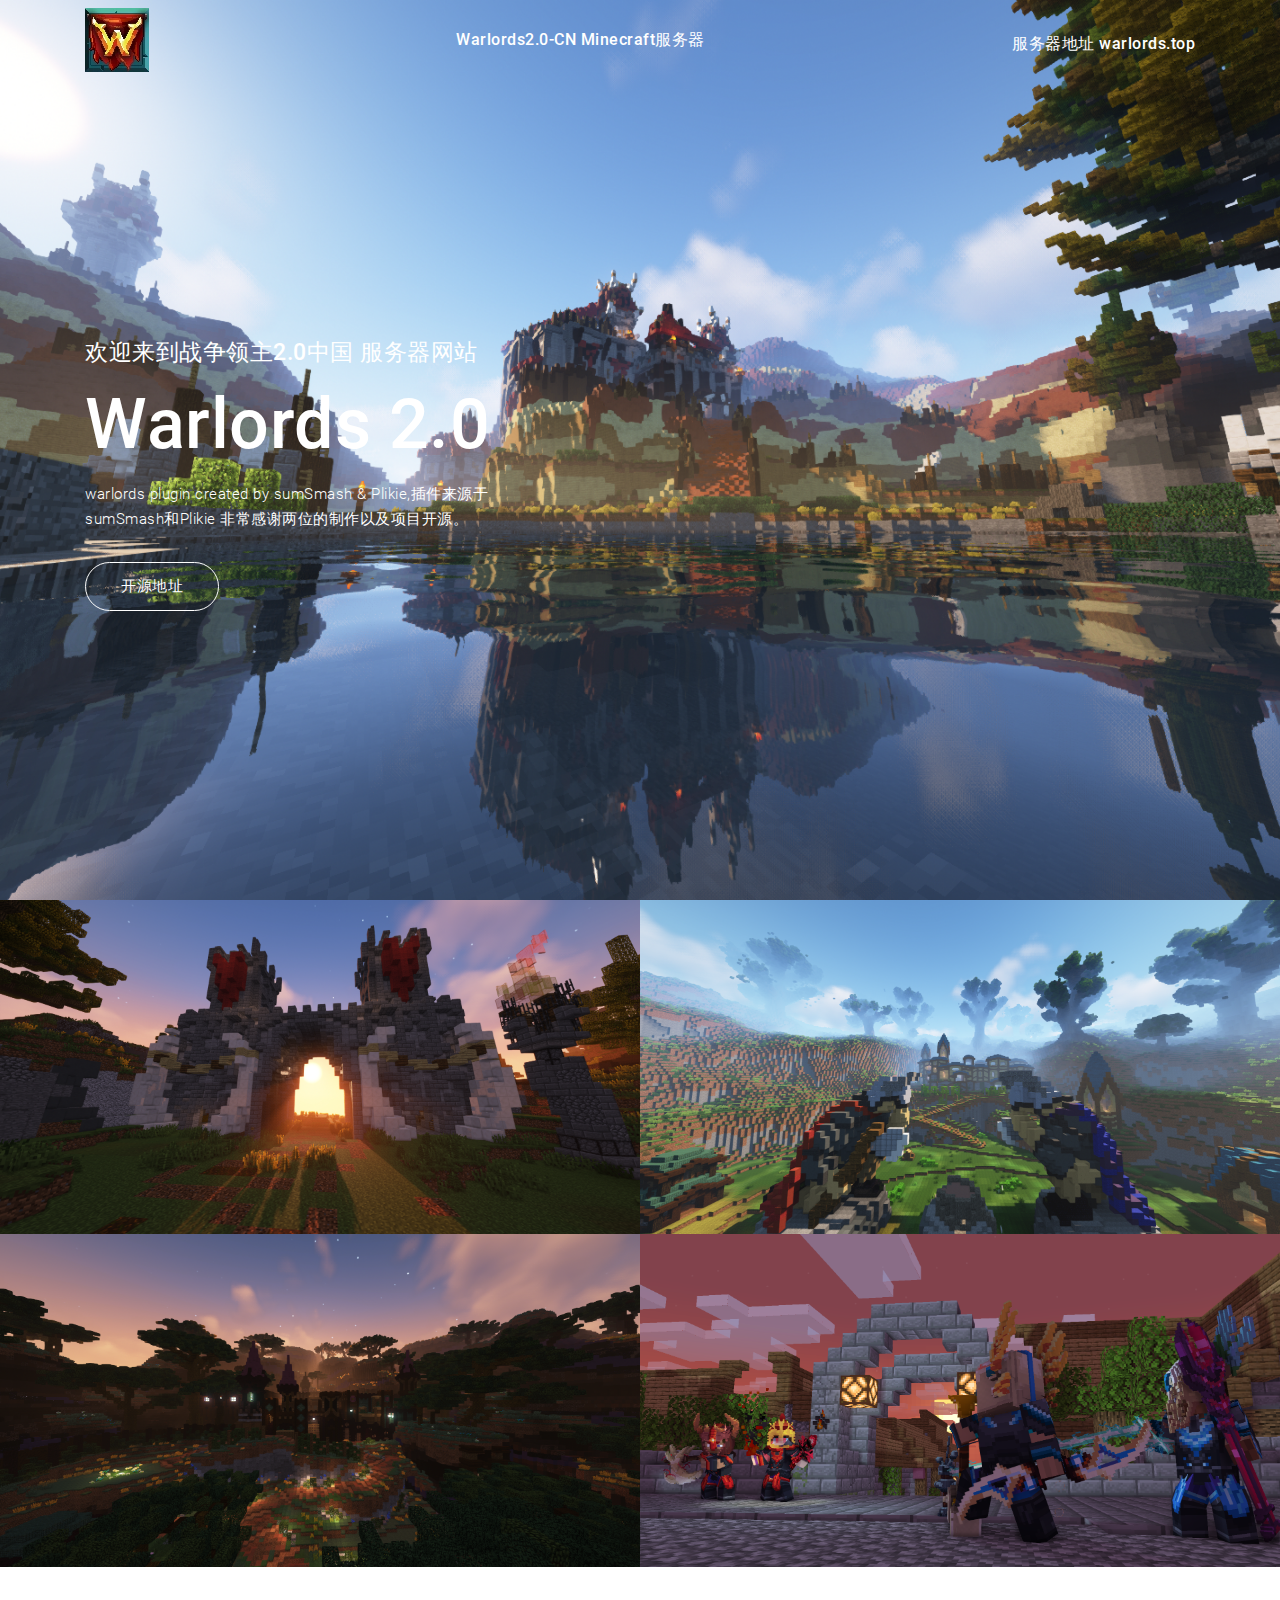
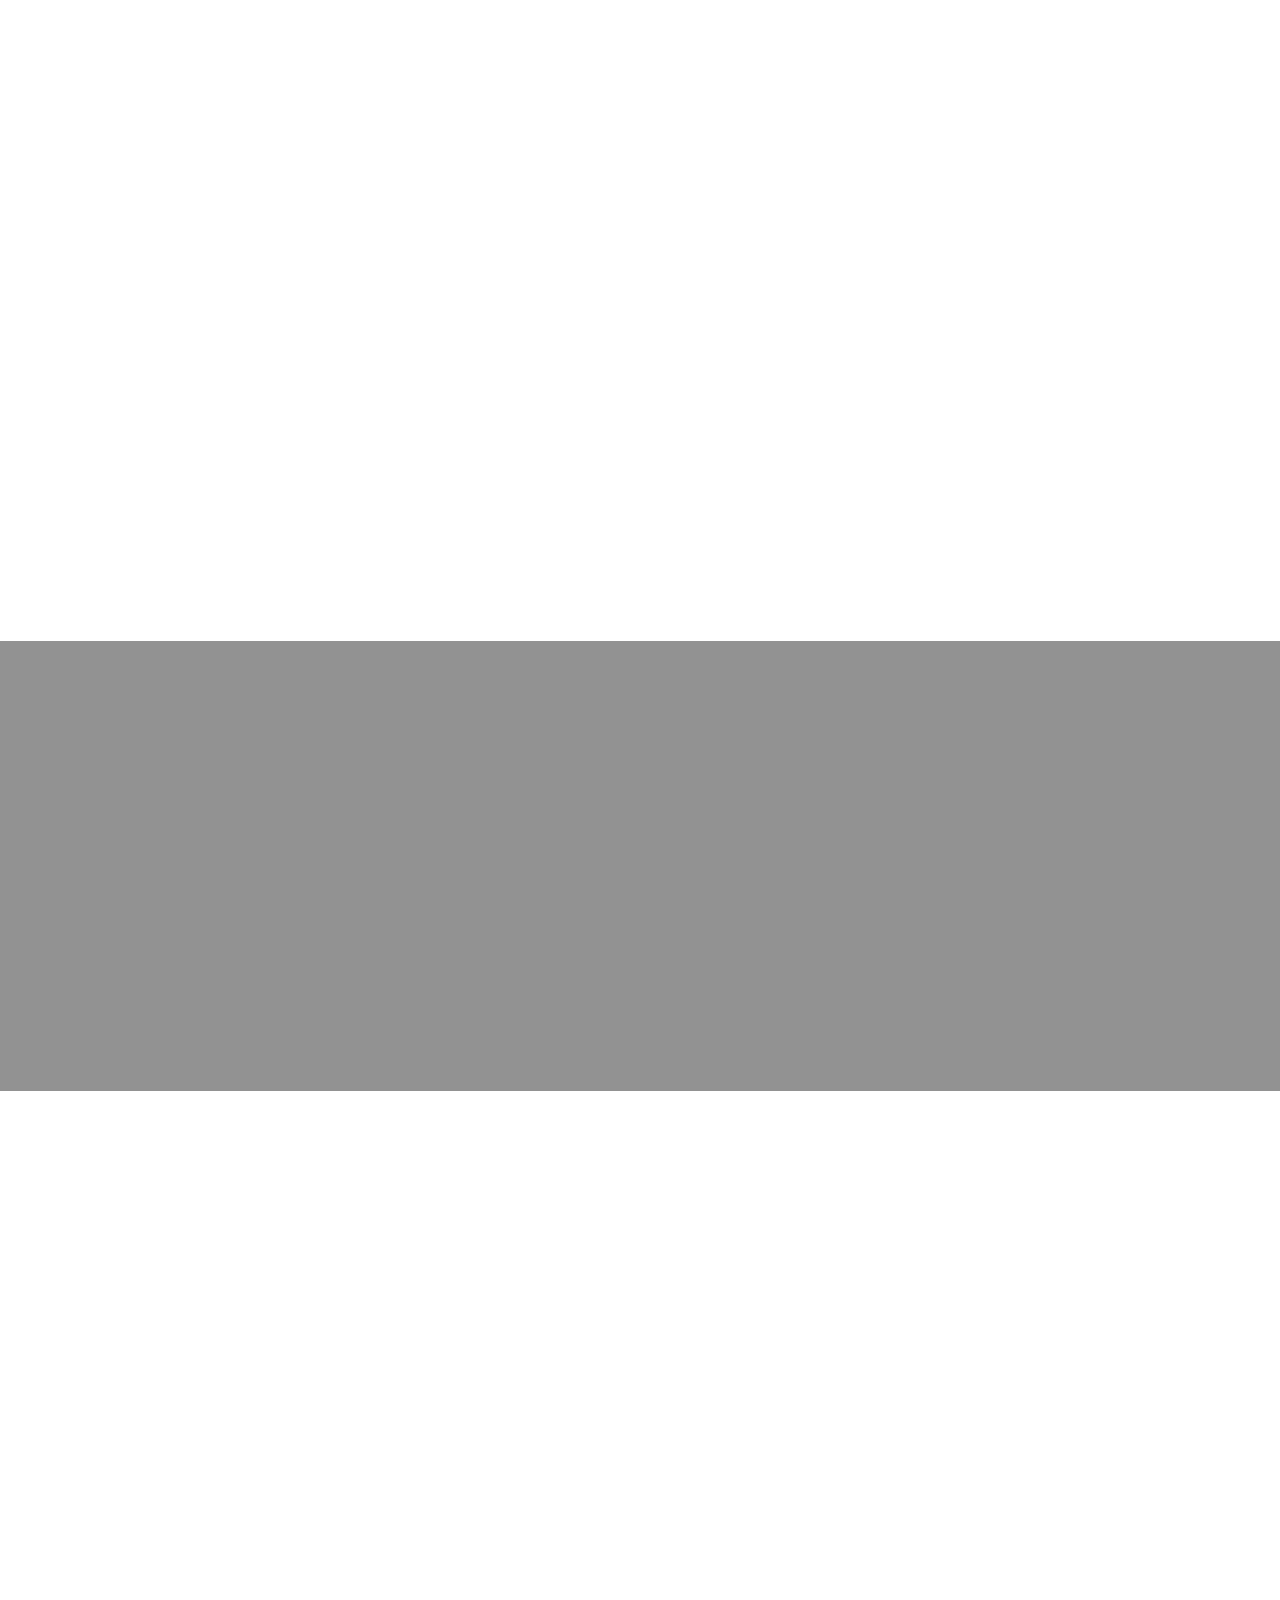
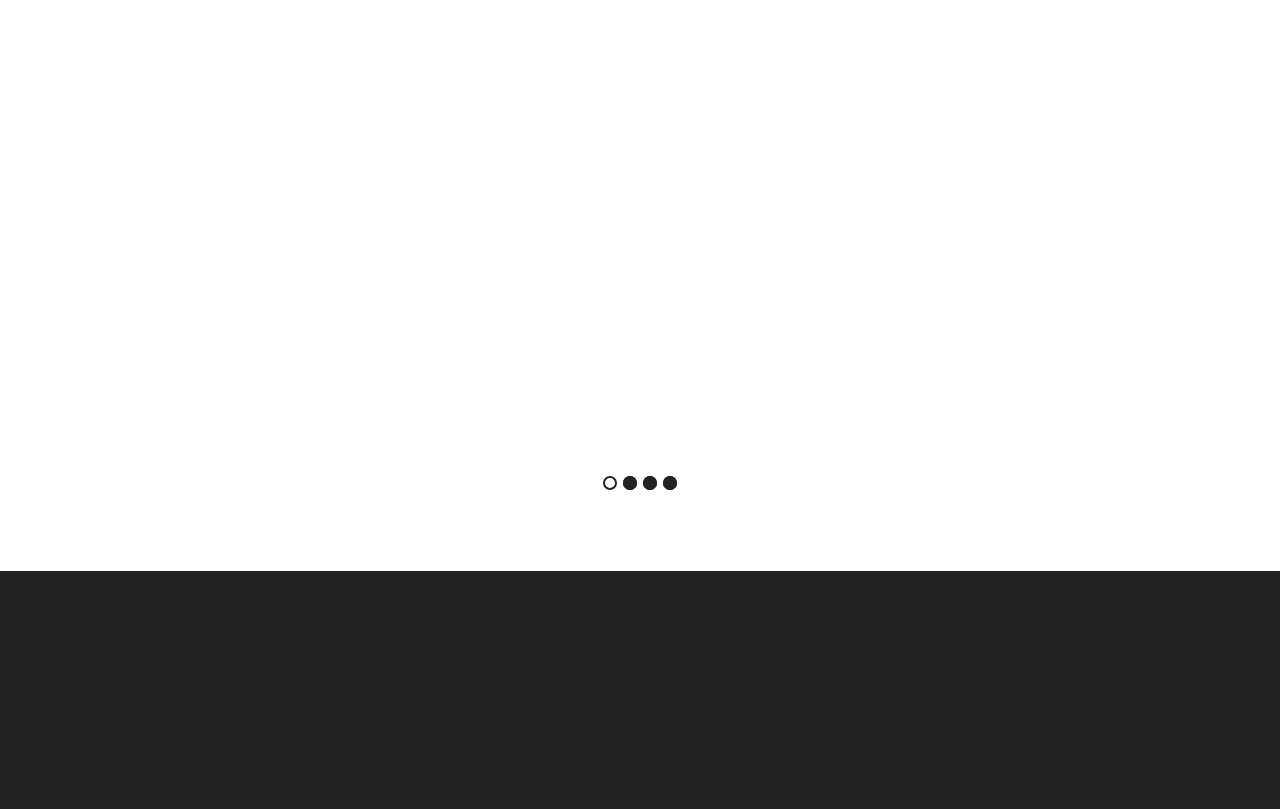
<file: docs/index.html>
<!DOCTYPE html>
<html lang="en">
<head>
     <!-- Meta Tags -->
     <meta charset="utf-8">
     <meta content="width=device-width, initial-scale=1, shrink-to-fit=no" name="viewport">
     <!-- Author -->
     <meta name="author" content="Themes Industry">
     <!-- description -->
     <meta name="description" content="MegaOne is a highly creative, modern, visually stunning and Bootstrap responsive multipurpose studio and portfolio HTML5 template with 8 ready home page demos.">
     <!-- keywords -->
     <meta name="keywords" content="Creative, modern, clean, bootstrap responsive, html5, css3, portfolio, blog, studio, templates, multipurpose, one page, corporate, start-up, studio, branding, designer, freelancer, carousel, parallax, photography, studio, masonry, grid, faq">
     <!-- Page Title -->
     <title>战争领主2.0 服务器</title>
    
    <!-- Favicon -->
    <link href="static/image/logo.ico" rel="shortcut icon">
    <!-- Bundle -->
    <link rel="stylesheet" href="static/css/bundle.min.css">
    <!-- Plugin Css -->
    <link rel="stylesheet" href="static/css/cubeportfolio.min.css">
    <link rel="stylesheet" href="static/css/owl.carousel.min.css">
    <link href="static/css/jquery.fancybox.min.css" rel="stylesheet">
    <link href="static/css/LineIcons.min.css" rel="stylesheet">
    <!-- Style Sheet -->
    <link rel="stylesheet" href="static/css/style.css">
    <link rel="stylesheet" href="static/css/settings.css">
</head>

<body data-spy="scroll" data-target=".navbar" data-offset="150">


<!-- START PRELOADER  -->
<div class="loader-area">
    <div class="psoload">
        <div class="straight"></div>
        <div class="curve"></div>
        <div class="center"></div>
        <div class="inner"></div>
    </div>
</div>
<!-- END PRELOADER -->


<!-- START NAVBAR SECTION -->
<header id="header">

    <!--    NAVBAR FOR LARGE SCREEN-->
    <nav id="my-nav1" class="navbar navbar-expand-sm navbar-light rounded-bar transparent-bar">

        <div class="container bg-trans-color">
            <div class="logo">
                <a href="#home" class="scroll"><img src="static/picture/logo.png" alt="Logo Img"></a>
            </div>

            <div class="ml-auto mr-auto small-screen">

                <div class="banner-icons">

                    <a class="dropdown-toggle" data-toggle="dropdown">
                        <i class="las la-shopping-cart icons"></i>
                    </a>

                    <div class="dropdown-menu dropdown-menu-right dropdown-cart">
                        <div class="arrow">
                            <i class="fas fa-caret-up user-utiliity-caret"></i>
                        </div>
                    </div>
                </div>

            </div>

            <div class="my-tog-btn">
                <span></span>
                <span></span>
                <span></span>
            </div>

            <div class="collapse navbar-collapse" id="navbarSupportedContent1">
                <div class="collapse navbar-collapse">
                    <ul id="primary" class="navbar-nav ml-auto mr-auto">

                        <li class="nav-item">
                            <a class="nav-link scroll" href="#home">Warlords2.0-CN Minecraft服务器</a>
                        </li>
                    </ul>

                    <div class="navbar-nav">
                        <a class="nav-link scroll" href="#home">服务器地址 warlords.top</a>
                    </div>

                </div>
            </div>
        </div>
    </nav>
</header>
<!-- END NAVBAR SECTION -->



<section id="home" class="home bg-banner-img">
    <div class="container">
    <div class="row height">
        <div class="col-12 col-md-5 height">
            <div class="height d-flex align-items-center">
                <div class="slider-text wow fadeInLeft text-center text-lg-left" data-wow-duration=".9s">
                    <h5 class="heading mb-3 text-white">欢迎来到战争领主2.0中国 服务器网站</h5>
                    <h1 class="main-heading mb-3 text-white">Warlords 2.0</h1>
                    <p class="sub-heading">warlords plugin created by sumSmash & Plikie,插件来源于sumSmash和Plikie 非常感谢两位的制作以及项目开源。</p>
                    <a href="https://github.com/ebicep/Warlords" class="btn btn-slider white-btn rounded-pill">开源地址</a>
                </div>
            </div>
        </div>
    </div>
    </div>
</section>

<section id="diamond-wear" class="diamond-wear">
    <div class="row no-gutters">
        <div class="col-12 col-md-6 order-2 order-sm-1">
            <div class="bridal-img">
                <img src="static/picture/screenshots-1.png" alt="image">
            </div>
        </div>
        <div class="col-12 col-md-6 order-1 order-sm-2">
            <div class="bridal-content">
                <div class="bridal-img">
                    <img src="static/picture/screenshots-2.png" alt="image">
                </div>
            </div>
        </div>
    </div>
</section>

<section id="gold-wear" class="gold-wear">
    <div class="row no-gutters">
        <div class="col-12 col-md-6">
            <div class="bridal-content">
            <div class="bridal-img">
                <img src="static/picture/screenshots-3.png" alt="image">
            </div>
            <div class="bridal-wear-content">
                <div class="height1 d-flex justify-content-center align-items-center text-center">
                    </div>
                </div>
            </div>
        </div>

        <div class="col-12 col-md-6 bridal-img1">
            <div class="bridal-img">
                <img src="static/picture/screenshots-4.png" alt="image">
            </div>
        </div>
    </div>
</section>

<!--About sec Start-->
<section class="about-sec" id="about-sec">
    <div class="container">
        <div class="row">
            <div class="col-12 col-lg-6 text-center text-lg-left wow fadeInLeft" data-wow-delay=".8s">
                <div class="heading-area">
                    <span class="sub-heading">服务器始于2022年4月12日.</span>
                    <h4 class="heading">服务器构建于Minecraft 1.8.9 支持1.19.2到1.8.8期间所有正式版本。目前因大部分玩家学业原因正处于停服状态。</h4>
                </div>
            </div>
            <div class="col-12 col-lg-6 d-flex align-items-center text-center text-lg-left  wow fadeInRight" data-wow-delay=".2s">
                <div class="detail-area">
                    <p class="text">
                        我们欢迎每一位Warlords战争领主玩家。在活跃期间会不定时举办服务器锦标赛，每个玩家根据经验与实力不同，将会更加平均的分配队伍以及职业选择。所有玩家不受等级限制,武器与技能数值将保持一致。所有数据将独立于mangoDB数据库，与Hypixel无任何关联。
                    </p>
                </div>
            </div>
        </div>
        <div class="row features padding-top">
            <div class="col-12 col-lg-3 text-center wow fadeInUp" data-wow-delay=".3s">
                <div class="counter-box">
                    <h3 class="count">53</h3>
                    <span>玩家数</span>
                </div>
            </div>
            <div class="col-12 col-lg-3 text-center wow fadeInUp" data-wow-delay=".4s">
                <div class="counter-box">
                    <h3 class="count">91</h3>
                    <span>锦标赛</span>
                </div>
            </div>
            <div class="col-12 col-lg-3 text-center wow fadeInUp" data-wow-delay=".5s">
                <div class="counter-box">
                    <h3 class="count">5</h3>
                    <span>地图数</span>
                </div>
            </div>
            <div class="col-12 col-lg-3 text-center wow fadeInUp" data-wow-delay=".6s">
                <div class="counter-box">
                    <h3 class="count">29</h3>
                    <span>最大在线</span>
                </div>
            </div>
        </div>
    </div>
</section>
<!--About sec End-->

<section id="discount" class="discount bg-discount">
    <div class="overlay-discount">
        <div class="container height1">
            <div class="row height1">
                <div class="col-12 col-md-4 d-flex justify-content-center align-items-center">
                    <div class="content text-center text-md-left wow fadeInLeft" data-wow-duration=".8s">
                        <h5 class="heading mb-3 text-white">Warlords2.0</h5>
                        <h1 class="main-heading mb-3 text-white">统计列表</h1>
                        <a href="#" class="btn scroll btn-slider trans-btn white-btn rounded-pill">暂未开放</a>
                    </div>
                </div>
                <div class="col-0 col-md-8 col-display"></div>
            </div>
        </div>
    </div>
</section>

<section id="blog" class="blog">
    <div class="container">
        <div class="row">
            <div class="col-md-8 offset-md-2 col-sm-12 text-center">
                <div class="product-text wow fadeInUp" data-wow-duration=".8s">
                    <h5 class="heading text-black">立刻加入我们</h5>
                    <h1 class="main-heading text-black">服务器交流地址</h1>
                </div>
            </div>
        </div>

        <div class="row">
            <div class="col-12">

                <div class="owl-carousel owl-theme no-gutters" id="blog-carousal">
                    <div class="item blog-item wow fadeInUp" data-wow-duration=".8s">
                        <div class="blog-img">
                            <a >
                                <img src="static/picture/blog1.jpg" alt="blog img">
                            </a>
                        </div>

                        <div class="blog-text text-center">
                            <div class="date d-flex justify-content-center text-black">
                                <p class="mb-0 text-black sub-heading mr-3">多频道交流</p>
                            </div>
                            <div class="info-blog mb-3">
                                <a  class="text-decoration-none"><h4 class="text-black mb-3 mt-2 blog-heading">服务器QQ频道 交流区 </h4></a>
                            </div>
                            <a href="http://pd.warlords.top" class="btn btn-slider trans-btn rounded-pill">点击加入</a>
                        </div>
                     </div>

                    <div class="item blog-item wow fadeInUp" data-wow-duration=".8s">
                        <div class="blog-img">
                            <a >
                                <img src="static/picture/blog3.jpg" alt="blog img">
                            </a>
                        </div>

                        <div class="blog-text text-center">
                            <div class="date d-flex justify-content-center text-black">
                                <p class="mb-0 text-black sub-heading mr-3">Github issues</p>
                            </div>
                            <div class="info-blog mb-3">
                                <a  class="text-decoration-none"><h4 class="text-black mb-3 mt-2 blog-heading">建议与反馈</h4></a>
                            </div>
                            <a href="https://github.com/TCmanna/Warlords2-TranslateToChinese/issues" class="btn btn-slider trans-btn rounded-pill">点击进入</a>
                        </div>
                     </div>


                    <div class="item blog-item wow fadeInUp" data-wow-duration=".8s">
                        <div class="blog-img">
                            <a >
                                <img src="static/picture/blog4.jpg" alt="blog img">
                            </a>
                        </div>

                        <div class="blog-text text-center">
                            <div class="date d-flex justify-content-center text-black">
                                <p class="mb-0 text-black sub-heading mr-3">QQ群聊</p>
                            </div>
                            <div class="info-blog mb-3">
                                <a  class="text-decoration-none"><h4 class="text-black mb-3 mt-2 blog-heading">锦标赛聊天交流群</h4></a>
                            </div>
                            <a href="#" class="btn btn-slider trans-btn rounded-pill">点击加入</a>
                        </div>
                    </div>

                    <div class="item blog-item wow fadeInUp" data-wow-duration=".8s">
                        <div class="blog-img">
                            <a >
                                <img src="static/picture/blog2.jpg" alt="blog img">
                            </a>
                        </div>

                        <div class="blog-text text-center">
                            <div class="date d-flex justify-content-center text-black">
                                <p class="mb-0 text-black sub-heading mr-3">材质包相关</p>
                            </div>
                            <div class="info-blog mb-3">
                                <a  class="text-decoration-none"><h4 class="text-black mb-3 mt-2 blog-heading">服务器游戏资源包</h4></a>
                            </div>
                            <a href="https://wwd.lanzouy.com/idzeP035d7xc" class="btn btn-slider trans-btn rounded-pill">点击下载</a>
                        </div>
                    </div>

                </div>

            </div>
        </div>
    </div>
</section>

<section id="footer" class="footer">
    <div class="container">
        <div class="row">
            <div class="col-12 text-center wow fadeIn" data-wow-duration=".8s">
                <a>WarlordsCN server 2022.插件代码均与hypixel服务器无关</a>
                <br><a href="https://beian.miit.gov.cn/" style="color:white">warlords.top - 湘ICP备2022020030号</a>
                <p class="info footer_text">联系邮箱 - <a href="mailto:email@warlords.top" style="color:white">email@warlords.top</p>
            </div>
        </div>
    </div>
</section>





<!-- JavaScript -->
<script src="static/js/bundle.min.js"></script>

<!-- Plugin Js -->
<script src="static/js/jquery.appear.js"></script>
<script src="static/js/jquery.fancybox.min.js"></script>
<script src="static/js/owl.carousel.min.js"></script>
<script src="static/js/parallaxie.min.js"></script>
<script src="static/js/wow.min.js"></script>
<script src="static/js/jquery.cubeportfolio.min.js"></script>
<!-- REVOLUTION JS FILES -->
<script src="static/js/jquery.themepunch.tools.min.js"></script>
<script src="static/js/jquery.themepunch.revolution.min.js"></script>
<!-- SLIDER REVOLUTION EXTENSIONS -->
<script src="static/js/revolution.extension.actions.min.js"></script>
<script src="static/js/revolution.extension.carousel.min.js"></script>
<script src="static/js/revolution.extension.kenburn.min.js"></script>
<script src="static/js/revolution.extension.layeranimation.min.js"></script>
<script src="static/js/revolution.extension.migration.min.js"></script>
<script src="static/js/revolution.extension.migration.min.js"></script>
<script src="static/js/revolution.extension.parallax.min.js"></script>
<script src="static/js/revolution.extension.slideanims.min.js"></script>
<script src="static/js/revolution.extension.video.min.js"></script>

<!-- custom script -->
<script src="static/js/function.js"></script>
</body>
</html>
</file>
<file: docs/static/css/style.css>
@import url('css2.css');
@import url('css21.css');

body{
    overflow-x: hidden;
}

.text-black{
    color: #222;
}

.text-white{
   color: #FFFFFF;
}

a{
    text-decoration: none;
}
.bg-white{
    background-color: #fff;
}
.text-red{
    color: red;
}
.height{
    height: 100vh;
}
.height1{
    height: 100%;
}
.sub-heading{
    font-family: 'Roboto', sans-serif;
    font-size: 15px;
    font-weight: normal;
}
.hidden{
    display: none !important;
}

/* ******************************** */
/*          LOADER                   */
/* ******************************** */

.loader-area{
    bottom: 0;
    height: 100%;
    left: 0;
    position: fixed;
    right: 0;
    top: 0;
    width: 100%;
    z-index: 1111;
    display: flex;
    justify-content: center;
    align-items: center;
    overflow: hidden;
    background: #fff;
}


@keyframes arrow-spin {
    100% {
        transform: rotate(179deg);
    }
}

@-webkit-keyframes arrow-spin {
    100% {
        -webkit-transform: rotate(179deg);
    }
}

.psoload,
.psoload *,
.psoload *:before,
.psoload *:after {
    box-sizing: border-box;
    transition: all 0.3s;
    -webkit-transition: all 0.3s;
}

.psoload {
    position: relative;
    margin: 30px auto;
    height: 150px;
    width: 150px;
}

.psoload .straight,
.psoload .curve {
    position: absolute;
    top: 17.5%;
    left: 17.5%;
    width: 65%;
    height: 65%;
    border-radius: 100%;
    animation: arrow-spin 0.85s cubic-bezier(0.2, 0.8, 0.9, 0.1) infinite;
    -webkit-animation: arrow-spin 0.85s cubic-bezier(0.2, 0.8, 0.9, 0.1) infinite;
}

.psoload .straight:before,
.psoload .straight:after {
    content: '';
    position: absolute;
    width: 15%;
    border-bottom: 3px solid #646464;
    transform: rotate(45deg);
    -webkit-transform: rotate(45deg);
}

.psoload .straight:before {
    top: 5px;
    left: 5px;
}

.psoload .straight:after {
    bottom: 5px;
    right: 5px;
}

.psoload .curve:before,
.psoload .curve:after {
    content: '';
    position: absolute;
    width: 45px;
    height: 10px;
    border: solid 3px transparent;
    border-top-color: #646464;
    border-radius: 50%/10px 10px 0 0;
    z-index: 90001;
}

.psoload .curve:before {
    transform: rotate(-63deg) translateX(-27px) translateY(-4px);
    -webkit-transform: rotate(-63deg) translateX(-27px) translateY(-4px);
}

.psoload .curve:after {
    bottom: 5px;
    right: 5px;
    transform: rotate(115deg) translateX(-26px) translateY(-12px);
    -webkit-transform: rotate(115deg) translateX(-26px) translateY(-12px);
}

.psoload .center {
    position: absolute;
    top: 20%;
    left: 20%;
    width: 60%;
    height: 60%;
    border-radius: 100%;
    border: 3px solid #646464;
}

.psoload .inner {
    position: absolute;
    top: 25%;
    left: 25%;
    width: 50%;
    height: 50%;
    border-radius: 100%;
    animation: arrow-spin 0.85s cubic-bezier(0.2, 0.8, 0.9, 0.1) infinite reverse;
    -webkit-animation: arrow-spin 0.85s cubic-bezier(0.2, 0.8, 0.9, 0.1) infinite reverse;
}

.psoload .inner:before,
.psoload .inner:after {
    content: '';
    position: absolute;
    width: 0;
    height: 0;
    border: 6px solid transparent;
    border-bottom-width: 11px;
    border-bottom-color: #646464;
}

.psoload .inner:before {
    top: 12px;
    left: 12px;
    transform: rotate(128deg);
    -webkit-transform: rotate(128deg);
}

.psoload .inner:after {
    bottom: 12px;
    right: 12px;
    transform: rotate(-48deg);
    -webkit-transform: rotate(-48deg);
}





.navbar-light .navbar-nav .nav-link.active:before,.square:hover .navbar-light .navbar-nav .nav-link.active:after{
    width:100%;
}
.navbar-light .navbar-nav .nav-link:focus, .navbar-light .navbar-nav .nav-link:hover {
    color: #222;
}


/***********NAVBAR FOR LARGE SCREEN*********/


.header-appear .navbar {
    height: 90px;
    position: fixed;
    z-index: 99;
    background: #222;
    -webkit-animation-name: animationFade;
    animation-name: animationFade;
    -webkit-animation-duration: 1s;
    animation-duration: 1s;
    -webkit-animation-fill-mode: both;
    animation-fill-mode: both;
    -webkit-box-shadow: 0 10px 10px -10px rgba(0, 0, 0, 0.35);
    box-shadow: 0 10px 10px -10px rgba(0, 0, 0, 0.35);
}


@-webkit-keyframes animationFade {
    from {
        opacity: 0;
        -webkit-transform: translate3d(0, -100%, 0);
        transform: translate3d(0, -100%, 0);
    }
    to {
        opacity: 1;
        -webkit-transform: none;
        transform: none;
    }
}
@keyframes animationFade {
    from {
        opacity: 0;
        -webkit-transform: translate3d(0, -100%, 0);
        transform: translate3d(0, -100%, 0);
    }
    to {
        opacity: 1;
        -webkit-transform: none;
        transform: none;
    }
}




.navbar-nav .nav-link {
    padding: 10px 0 2px 0  !important;
    position: relative;
    overflow: hidden;
    display: inline-block;
    text-decoration: none;
    font-size: 16px;
    font-family: 'Roboto' , sans-serif;
}
.small-screen{
    display: none;
}
.dropdown-menu {
    padding: 0 10px .8rem 10px;
    margin: 1.2rem 0;
    background: #ffffff;
}
.dropdown-heading{
    padding: .7rem 4rem;
    font-family: 'Roboto' , sans-serif;
    font-size: 18px;
    color: #222;
    border-bottom: 1px solid rgba(34, 34, 34, 0.20);
    margin-bottom: 10px;
    font-weight: 500;
}
.dropdown-item {
    display: block;
    width: 100%;
    padding: .4rem 1.2rem;
    clear: both;
    font-family: 'Roboto' , sans-serif;
    font-size: 16px;
    color: #222;
    text-align: inherit;
    white-space: nowrap;
    background-color: transparent;
    border: 0;
    text-decoration: none;
    font-weight: 500;
    cursor: pointer;
}
.dropdown-menu-right {
    position: absolute;
    right: 0;
    left: auto;
}
header .navbar-collapse{
    position: relative;
}
.arrow{
    position: relative;
}
.user-utiliity-caret{
    line-height: 0;
    position: absolute;
    font-size: 35px;
    top: -5px;
    right: 13%;
    color: #fff;
    transform: translateX(-50%);
}
.user-utiliity-caret1{
    line-height: 0;
    position: absolute;
    font-size: 35px;
    top: -5px;
    right: -12px;
    color: #fff;
    transform: translateX(-50%);
}
.dropdown-item:focus, .dropdown-item:hover {
    color: #222;
    text-decoration: none;
    background-color: transparent;
    -webkit-transform: translateX(8px);
    -ms-transform: translateX(8px);
    transform: translateX(8px);
}
.dropdown-menu.show{
    -webkit-transition: 1s ease;
    -o-transition: 1s ease;
    transition: 1s ease;
    -webkit-animation: 1s fadeIn;
    animation: 1s fadeIn;
}
.sticky {
    position: fixed;
    top: 0;
    width: 100%;
    overflow: visible !important;
}
.sticky + .content {
    padding-top: 60px;
}
.dropdown-toggle::after {
    display: none;
}

.small-screen{
    display: none !important;
}

/****************TRANSPARENT NAVBAR***************/
.bg-trans-color{
    background-color: transparent !important;
}
.bg-trans-color .navbar-nav .nav-link{
    color: #222;
    -webkit-transition: 0.8s ease;
    -o-transition: 0.8s ease;
    transition: 0.8s ease;
}
.transparent-bar.navbar.fixed-menu.margin-nav {
    margin-top: 0;
}
.bg-trans-color .navbar-nav .nav-item {
    margin: 12px 14px;
}

.banner-icons a{
    cursor: pointer;
    margin-right: 15px;
}
.banner-icons a:last-child{
    margin-right: 0;
}

.banner-icons a i{
    color: #FFFFFF;
    font-size: 17px;
}

.social-icons-simple{
    display: flex;
}

.social-icons-simple a {
    font-size: 17px;
    justify-content: center;
    align-items: center;
    height: 35px;
    width: 35px;
    border-radius: 50%;
    display: flex;
    transition: .5s ease-in;
}
.social-icons-simple a:hover{
    background-color: #222222;
    color: #FFFFFF;
}

.header-appear .social-icons-simple a i{
    transition: .5s ease-in;
}

.header-appear .social-icons-simple a:hover{
    background-color: #FFFFFF;
}
.header-appear .social-icons-simple a:hover i{
    color: #222222;
}

.inner-navs .social-icons-simple a:hover{
    background-color: #FFFFFF;
    color: #222222;
}

.inner-navs .social-icons-simple a:hover i{
    color: #222222;
}




.facebook_bg_hvr2:hover{color:#FFFFFF !important; background: #4267b2 !important; -webkit-transition: .3s ease-in-out;-o-transition: .3s ease-in-out;transition: .3s ease-in-out;}
.twitter_bg_hvr2:hover{color:#FFFFFF !important; background: #00a7e6; -webkit-transition: .3s ease-in-out; -o-transition: .3s ease-in-out; transition: .3s ease-in-out;}
.linkdin_bg_hvr2:hover{color:#FFFFFF !important; background: #1682ab; -webkit-transition: .3s ease-in-out; -o-transition: .3s ease-in-out; transition: .3s ease-in-out;}
.googleplus_bg_hvr2:hover{color:#FFFFFF !important; background: #d5463a; -webkit-transition: .3s ease-in-out; -o-transition: .3s ease-in-out; transition: .3s ease-in-out;}
.pintrest_bg_hvr2:hover{color:#FFFFFF !important; background: #c8232c; -webkit-transition: .3s ease-in-out; -o-transition: .3s ease-in-out; transition: .3s ease-in-out;}
.instagram_bg_hvr2:before{
    content: "";
    position: absolute;
    left: -1px;
    right: -1px;
    bottom: -1px;
    top: -1px;
    opacity: 0;
    visibility: hidden;
    background: radial-gradient(circle at 30% 107%, #fdf497 0%, #fdf497 5%, #fd5949 45%,#d6249f 60%,#285AEB 90%) !important;
    border-radius: inherit;
    z-index: -1;
    -webkit-transform: scale(.5);
    -ms-transform: scale(.5);
    transform: scale(.5);
    -webkit-transition: .3s ease-in-out;
    -o-transition: .3s ease-in-out;
    transition: .3s ease-in-out;
}
.instagram_bg_hvr2:hover{color:#FFFFFF !important; z-index: 999}
.instagram_bg_hvr2:hover:before{opacity: 1;visibility: visible;-webkit-transform: scale(1);-ms-transform: scale(1);transform: scale(1);}





.navbar .logo{
    max-width: 80px;
}

.rounded-bar.transparent-bar.margin-nav .logo{
    display: none;
}
.rounded-bar.transparent-bar.navbar.fixed-menu .logo {
    display: block;
}
.logo-center{
    margin-left: auto;
    margin-right: auto;
    text-align: center;
}
.margin-nav {
    margin-top: 60px;
}
.rounded-bar {
    z-index: 1;
    position: absolute;
    left: 0;
    right: 0;
    top: 0;
    height: 80px;
    padding: 0;
    width: 100%;
}

.rounded-bar.inner-navs{
    /*position: relative !important;*/
    background-color: #222222;
}

/****************NAV LINK HOVER******************/
#primary li a {
    position: relative;
    -webkit-background-clip: text;
    background-size: 200% 100%;
    background-position: -100%;
    -webkit-transition: all 0.3s ease-in-out;
    -o-transition: all 0.3s ease-in-out;
    transition: all 0.3s ease-in-out;
}
#primary li a:before {
    display: block;
    content: '';
    width: 0;
    height: 2px;
    bottom: 4px;
    left: 0;
    z-index: 0;
    position: absolute;
    background: #FFFFFF;
    -webkit-transition: all 0.3s ease-in-out;
    -o-transition: all 0.3s ease-in-out;
    transition: all 0.3s ease-in-out;
}
#primary li a:hover {
    background-position: 0;
}
#primary li a:hover:before {
    width: 100%;
}

.navbar-light .navbar-nav .nav-link{
    color: #FFFFFF !important;
}


/************SHOPPING CART DROPDOWN************/
.mini-cart-content{
    height: 280px;
    overflow: hidden;
    overflow-y: scroll;
}
.cart-btn{
    padding: 30px 0 10px 0;
}
.dropdown-cart{
    padding: 0 5px .8rem 20px !important;
    width: 320px;
}
.cart-img{
    width: 100px;
    height: auto;
}
.cart-text{
    margin-left: 15px;
}
.cart-heading{
    font-family: 'Roboto' , sans-serif;
    font-weight: 500;
    font-size: 16px;
}
.cart-heading span.quantity{
    font-family: 'Roboto' , sans-serif;
    font-weight: normal;
    font-size: 15px;
    line-height: 1.2;
}
.cart-heading span.price{
    color: red;
}
.total{
    font-family: 'Roboto' , sans-serif;
}
.total span.sub-total{
    color: red;
}
.btn-small{
    padding: 12px 20px !important;
    font-size: 13px !important;
}

/************MODEL WINDOW FOR LOGIN*************/
.appointment-form {
    padding: 20px 30px 20px 30px;
}
.modal-dialog{
    display: flex;
    justify-content: center;
    align-items: center;
    height: 100%;
    margin: auto;
}
.form-tittle{
    font-family: 'Roboto' , sans-serif;
    color: #222;
    font-size: 25px;
    margin-bottom: 25px;
}
.form-group-1 input, .form-group-1 select{
    width: 100%;
    display: block;
    border: none;
    border-bottom: 1px solid #222;
    padding: 5px 0;
    color: #222;
    margin-bottom: 23px !important;
    font-size: 15px;
    font-weight: normal;
    font-family: 'Roboto' , sans-serif;
}

input:focus, select:focus {
    color: #222;
    border-bottom: 1px solid #222; }

#confirm_type {
    margin-bottom: 20px;
}

.form-check {
    margin-bottom: 20px;
}

/*************SEARCH BAR WINDOW**********/
.search {
    vertical-align: sub;
}
.search_block {
    opacity: 0;
    display: none;
    text-align: center;
    height: 0;
    position: fixed;
    top: 50%;
    left: 40%;
    margin-top: -41px;
    margin-left: -150px;
}
.search_block.visible {
    opacity: 1;
    display: inline-block;
    height: auto;
}
.search_block.visible .search_box {
    opacity: 1;
    top: 0;
    transform: scale(1);
}
.search_block .overlayer {
    background-color: #fff;
    position: fixed;
    /*cursor: url(../img/close.png), auto;*/
    top: 0;
    left: 0;
    height: 100%;
    width: 100%;
}
input, select, textarea {
    background-color: #fff;
    font-size: 20px;
}
.inner input, select, textarea::placeholder {
    color: #222 !important;
}
input::-webkit-input-placeholder {
    color: #222 !important;
}

input:-moz-placeholder { /* Firefox 18- */
    color: #222 !important;
}

input::-moz-placeholder {  /* Firefox 19+ */
    color: #FFFFFF !important;
}

input:-ms-input-placeholder {
    color: #222 !important;
}
.search_box {
    background-color: #fff;
    opacity: 0;
    display: inline-block;
    padding: 10px;
    position: relative;
    text-align: center;
    top: -120px;
    transform: scale(1.05);
    transition: all 0.4s ease 0s;
    z-index: 10;
}

.search_box .search_input {
    border: 3px solid #fff;
    border-bottom: 1px solid;
    box-sizing: border-box;
    display: inline-block;
    height: 80px;
    line-height: 2;
    font-family: 'Roboto' , sans-serif;
    min-width: 700px;
    outline: medium none;
    padding: 10px 10px 10px 0;
    width: 700px;
    transition: all 0.45s ease 0s;
    -webkit-appearance: none;
    border-radius: 0;
}
.search-form .search-input {
    font-size: 30px;
    font-family: 'Roboto', sans-serif;
    font-weight: 200;
}
#search ::placeholder {
    color: #FFFFFF;
    opacity: 1;
}

.search_icon {
    background-color: transparent;
    border: medium none;
    color: #222;
    font-size: 28px;
    left: 93%;
    line-height: 38PX;
    padding: 8px;
    position: absolute;
    top: 28px;
}
.search_icon:hover {color: #222;}
.search_icon:focus {color: #222;}
::-webkit-input-placeholder {
    color: #999;
    font-style: normal;
}
:-moz-placeholder {
    /* Firefox 18- */
    color: #999;
    font-style: normal;
}
::-moz-placeholder {
    /* Firefox 19+ */
    color: #999;
    font-style: normal;
}
:-ms-input-placeholder {
    color: #999;
    font-style: normal;
}
input, select, textarea {margin :0;}


/*************MODEL WINDOW FOR NAVBAR FOR SMALL SCREEN***********/
.outer-window{
    display : none;
    color: white;
}
.inner-window{
    background-color: #fff;
    display: block;
    position: fixed;
    top:0;
    right: 0;
    bottom: 0;
    left: 0;
    z-index: 111111111;
}
.inner-window.start-anm{
    -webkit-animation: 0.8s slideInLeft;
    animation: 0.8s slideInLeft;
}
.inner-window.end-anm{
    -webkit-animation: 0.8s slideOutLeft;
    animation: 0.8s slideOutLeft;
}
.outer-window .navbar{
    position: relative;
    background-color: transparent !important;
}
.outer-window .navbar-nav .nav-item {
    margin: 13px 1.25rem 0 1.25rem;
}
.outer-window .nav-link{
    text-decoration: none;
    color: #222;
    font-size: 28px;
    font-family: 'Roboto' , sans-serif;
    cursor: pointer;
}

.outer-window .nav-item a{
    padding: 15px;
}
.outer-window .navbar-nav{
    margin-top: 25%;
    text-align: center;
}
.outer-window .logo {
    margin-top: 84px;
    text-align: center;
}
.outer-window .logo img{
    max-width: 80px;
}
.outer-window .close-outerwindow{
    position: absolute;
    right: 6%;
    top:3%;
    z-index: 1111;
    cursor: pointer;
}
.outer-window .side-nav-footer{
    width: 80%;
    margin: auto;
    margin-top: 40px;
}
.outer-window .close-outerwindow i{
    color: #222;
    font-size: 25px;
}
.outer-window .close-outerwindow i:hover{
    -webkit-animation: 1s rotateIn;
    animation: 1s rotateIn;
}
.logo_display{
    display: none;
}
.my-tog-btn{
    display: none;
}
.my-tog-btn{
    display: none;
    width: 35px;
    height: auto;
    margin-left: auto;
}
.my-tog-btn span{
    background-color: #FFFFFF;
    margin-bottom: 5px;
    height: 2px;
    width: 100%;
}


/*****************HOMES SECTION START**************/
.bg-banner-img{
    background-image: url("../image/banner2.jpg");
    height: 100vh;
    background-position: center;
    background-size: cover;
    background-repeat: no-repeat;
    background-attachment: fixed;
}

.slider-text .heading{
    font-family: 'Roboto' , sans-serif;
    font-size: 23px;
}
.slider-text .main-heading{
    font-family: 'Roboto' , sans-serif;
    font-size: 70px;
    width: max-content;
}
.slider-text .sub-heading{
    color: #FFFFFF;
    margin-bottom: 30px;
    font-family: Roboto, "sans-serif";
    font-weight: 300;
}

.btn-slider{
    padding: 15px 35px;
    cursor: pointer;
    -webkit-box-shadow: none;
    box-shadow: none;
    outline: none;
    font-size: 15px;
    font-family: 'Roboto' , sans-serif;
    line-height: 17px !important;
    font-weight: normal;
    -webkit-transition: 0.5s ease;
    -o-transition: 0.5s ease;
    transition: 0.5s ease;
}
.trans-btn{
    background-color: transparent;
    color: #222;
    border: 1px solid #222;
}
.trans-btn:hover{
    background-color: #222;
    border: 1px solid #222;
    color: #fff;
}
.black-btn:hover{
    background-color: transparent;
    color: #222;
    border: 1px solid #222;
}
.black-btn{
    background-color: #222;
    border: 1px solid #222;
    color: #fff;
}

.white-btn{
    background-color: transparent;
    color: #FFFFFF;
    border: 1px solid #FFFFFF;
}

.white-btn:hover{
    background-color: #FFFFFF;
    color: #222222;
    border: 1px solid transparent;
}

/*************BRIDAL WEAR SECTION START*************/
.bridal-img{
    overflow: hidden;
}
.bridal-img img{
    transition: 1s ease;
}
.bridal-img img:hover{
    transform: scale(1.1);
}
.bridal-content:hover .bridal-img img{
    transform: scale(1.1);
}
.overlay{
    position: absolute;
    top: 0;
    left: 0;
    right: 0;
    bottom: 0;
    background-color: rgba(32, 32, 32, 0.49);
}
.heading{
    font-size: 17px;
    font-family: 'Roboto' , sans-serif;
}
.content .main-heading{
    font-size: 50px;
    font-family: 'Roboto' , sans-serif;
}


/*****************PRODUCT SECTION START**************/
.product{
    padding-top: 150px;
}
.product-text .main-heading{
    font-size: 55px;
    font-family: 'Roboto' , sans-serif;
}
.product-text{
    margin-bottom: 50px;
}

/*FILTERS OF PRODUCT SECTION*/
.cbp {
    margin-top: 25px;
}
.cbp-l-filters .cbp-filter-item {
    cursor: pointer;
    margin: 15px;
    display: inline-block;
}
.cbp-l-filters .cbp-filter-item span {
    font-size: 16px;
    font-family: 'Roboto' , sans-serif;
    color: #222;
    display: inline-block;
    -webkit-transition: 0.5s ease;
    -o-transition: 0.5s ease;
    transition: 0.5s ease;
}
.cbp-l-filters .cbp-filter-item-active {
    cursor: default;
}
.product-filter {
    position: relative;
    z-index: 1;
    -webkit-background-clip: text;
    background-size: 200% 100%;
    background-position: -100%;
    -webkit-transition: all 0.3s ease-in-out;
    -o-transition: all 0.3s ease-in-out;
    transition: all 0.3s ease-in-out;
}
.product-filter:before {
    display: block;
    content: '';
    width: 0;
    height: 2px;
    bottom: 0;
    left: 0;
    z-index: 0;
    position: absolute;
    background: #222;
    -webkit-transition: all 0.3s ease-in-out;
    -o-transition: all 0.3s ease-in-out;
    transition: all 0.3s ease-in-out;
}
.product-filter:hover, .product-filter:active {
    background-position: 0;
}
.product-filter:hover:before, .product-filter:active:before {
    width: 100%;
}
.cbp-l-filters .cbp-filter-item-active span, .cbp-l-filters .cbp-filter-item:focus span {
    /*color: #00bcd4;*/
    border-bottom: 2px solid #222;
    cursor: pointer;
}

/*HOVER EFFECT OF PRODUCT IMAGE*/

.product-hover-effect{
    transform: translateY(0) scale(1);
    opacity: 1;
    -webkit-transition: -webkit-transform 0.8s cubic-bezier(0.6, 0.2, 0.1, 1) 0s, opacity 0.8s cubic-bezier(0.6, 0.2, 0.1, 1) 0s;
    transition: transform 0.8s cubic-bezier(0.6, 0.2, 0.1, 1) 0s, opacity 0.8s cubic-bezier(0.6, 0.2, 0.1, 1) 0s;
}

.overlay1::before{
    background: #ffffffa8 none repeat scroll 0 0;
    content: "";
    height: 100%;
    left: 0;
    opacity: 0.81;
    position: absolute;
    top: 0;
    transition: all 0.5s ease 0s;
    width: 100%;
    z-index: -1;
}
.overlay1 {
    border: 9px solid #e9e5e5;
    height: 100%;
    opacity: 0;
    position: absolute;
    text-align: center;
    top: 0;
    transform: scaleY(0);
    transform-origin: center top 0;
    transition: all 0.5s ease 0s;
    width: 100%;
}
.product-hover-effect:hover .overlay1{
    opacity: 1;
    transform: scaleY(1);
}
.overlay1 .product-icons{
    display: flex;
    align-items: center;
    height: 100%;
    justify-content: center;
    transition: 0.5s ease;
}
.overlay1 .product-icons .overlay-icons a{
    color: #222;
}
.overlay1 .product-icons .overlay-icons{
    list-style: none;
    font-size: 25px;
    background-color: #fff;
    text-align: center;
    padding: 10px 0 10px 10px;
}
.verticle-line{
    border-right: 1px solid #222;
    padding-right: 10px;
}



/* ===================================
   ABOUT US
====================================== */
.about-sec{
    padding-top: 120px;
}
.about-sec .heading-area{
    width: 100%;
}
.about-sec .detail-area .text{
    font-size: 15px;
    margin-top: 35px;
}

.about-sec .heading-area .sub-heading{
    font-size: 16px;
    color: #222222;
    margin-bottom: 10px;
}


.about-sec .heading-area .heading{
    font-size: 40px;
    color: #222222;
    font-weight: 300;
    margin-top: 10px;
}

.features {
    padding-top: 80px;
}

.counter-box h3{margin-bottom:15px;font-size: 36px;color: #222222;font-family:'Roboto' , sans-serif;font-weight: 300}
.counter-box span{font-size: 24px;    font-family: 'Roboto' , sans-serif;color: #222222;font-weight: 300}

.features .counter-box{
    cursor: pointer;
}
.features .counter-box h3{
    transition: .5s ease-in;
}


.features .counter-box:hover h3{
    transform: translateY(-10px);
}





/*****************DISCOUNT SECTION START**************/
.discount{
    margin-top: 150px;
}
.bg-discount{
    background-image: url("../image/Untitled-6.jpg");
    background-position: center;
    background-size: cover;
    background-repeat: no-repeat;
    height: 450px;
    position: relative;
    background-attachment: fixed;
}
.overlay-discount{
    position: absolute;
    top: 0;
    left: 0;
    right: 0;
    bottom: 0;
    background-color: rgba(32, 32, 32, 0.49);
}



/**************BLOG SECTION START************/
.blog{
    padding-top: 150px;
    padding-bottom: 75px;
}

.blog-text{
    margin-top: 35px;
}
.blog-heading{
    font-family: Roboto, "sans-serif";
    font-size: 22px;
    line-height: 1.5;
}
.blog-text .info-blog{
    letter-spacing: 0;
    -webkit-transition: 0.5s ease;
    -o-transition: 0.5s ease;
    transition: 0.5s ease;
}
.blog-img{
    overflow: hidden;
}
.blog-img img{
    transition: 1s ease;
}
.blog-img img:hover{
    transform: scale(1.1);
}

.blog-item{
    cursor: pointer;
    padding: 0 10px;
    margin: 5px;
    -webkit-transition: 0.5s ease;
    -o-transition: 0.5s ease;
    transition: 0.5s ease;
}

#blog-carousal .owl-dots{
    margin-top: 50px !important;
    text-align: center;
}

#blog-carousal .owl-dots .owl-dot.active span, .owl-testimonial .owl-dots .owl-dot:hover span{
    background: transparent;
    border: 2px solid #222;
}

#blog-carousal .owl-dots .owl-dot span{
    background: #222;
    border: 2px solid #222;
    border-radius: 50px;
    font-size: 0;
    padding: 5px;
    margin: 3px;
    text-align: center;
}

.owl-carousel .owl-dots.disabled {
    display: block;
}


/****************FOOTER SECTION*******************/
.footer{
    padding-top: 75px;
    /*border-top: 0.5px solid #222222a8;*/
    background-color: #222222;
    color: #FFFFFF ;
}
ul.footer_ul{
    list-style: none;
    display: inline-block;
}
li.footer_list{
    display: inline-block;
    margin-right: 10px;
    font-size: 19px;
    color: #fff;
    cursor: pointer;
    width: 50px;
    height: 50px;
    text-align: center;
    background-color: transparent;
    border-radius: 50%;
    padding-top: 12px;
    -webkit-transition: 0.5s ease;
    -o-transition: 0.5s ease;
    transition: 0.5s ease;
}
li.footer_list:hover{
    color: #222;
    background-color: #fff;
    -webkit-animation: .8s ease;
    animation: .8s ease;
}
.footer_text{
    text-align: center;
    padding-bottom: 60px;
}

/***************ABOUT PAGE START**************/
.header-about-img{
    background-image: url("../image/header-about.jpg");
    background-size: cover;
    background-position: center;
    background-repeat: no-repeat;
    background-attachment: fixed;
    height: 500px;
}
.about{
    padding-top: 120px;
}

/******CHOOSE SECTION START******/
.choose{
    margin-top: 120px ;
}
.bg-choose-img {
    background-image: url("../image/choose-img.jpg");
    background-position: center;
    background-size: cover;
    background-repeat: no-repeat;
    position: relative;
    background-attachment: fixed;
}
.mb-50{
    margin-bottom: 50px;
}
.feature-icon{
    font-size: 40px;
    transition: 0.5s ease;
}
.bg-feature-icon{
    background: #fff;
    border-radius: 50%;
    padding: 18px;
    font-size: 30px;
}
.card-body .card-title{
    font-family: 'Roboto' , sans-serif;
    font-size: 32px;
    font-weight: 500;
}

.card .card-body{
    padding: 15px 65px 20px 65px;
}

.card{
    background-color: transparent;
    border: none;
    cursor: pointer;
    margin-top: 50px;
}

.card:hover .feature-icon{
    transform: translateY(-15px);
}



/* ===================================
   Gallery
====================================== */
.mygallery{
    padding-top: 120px;
    padding-bottom: 120px;

}
.mygallery .heading-area{
    width: 100%;
}
.mygallery .detail-area .text{
    font-size: 15px;
    margin-top: 35px;
}

.mygallery .heading-area .sub-heading{
    font-size: 16px;
    color: #222222;
    margin-bottom: 10px;
}


.mygallery .heading-area .heading{
    font-size: 40px;
    color: #222222;
    font-weight: 300;
    margin-top: 10px;
}


.mygallery .img-holder{
    margin-top: 50px;
    cursor: pointer;
    position: relative;
    overflow: hidden;
}
.mygallery .img-holder img{
    width: 100%;
    transition: .5s ease;
}

.gallery-overlay{
    position: absolute;
    top: 15px;
    left: 15px;
    bottom: 15px;
    right: 15px;
    background-color: rgba(34, 34, 34, 0.55);
    z-index: 111;
    display: flex;
    justify-content: center;
    align-items: center;
    opacity: 0;
    transition: .5s ease;
}

.gallery-overlay .overlay-inner-content i{
    color: #FFFFFF;
    font-size:40px;
}

.mygallery .img-holder:hover .gallery-overlay{
    opacity: 1;
}
.mygallery .img-holder:hover img{
    transform: scale(1.3);
}

/*************CART PAGE START*********/
.header-cart-img{
    /*background-image: url("../img/header-cart.jpg");*/
    background-size: cover;
    background-position: center;
    background-repeat: no-repeat;
    background-attachment: fixed;
    height: 400px;
}

.about_content{
    padding-top: 100px;
    padding-bottom: 100px;
    overflow: hidden;
}

.about_content h1{
    font-family: 'Roboto' , sans-serif;
    font-size: 35px;
    width: 100%;
    margin-right: auto;
    margin-left: auto;
    margin-bottom: 15px;
}


/*CART TABLE*/

.cart_table table {
    margin-bottom: 0;
}


.border-radius {
    border-radius: 10px;
}

.border-radius-50 {
    border-radius: 50px;
}
.classic-border{
    border: 2px solid #fff;
}

.cart_table .table-responsive thead {
    background: #f9f9f9;
}

.cart_table .table-responsive thead tr>th {
    padding: 15px 20px;
    border-bottom-width: 1px;
    font-weight:bold;
}

.cart_table .table-responsive tbody tr>td {
    vertical-align: middle;
    padding: 20px;
}

.cart_table .product-name {
    display: inline-block;
    vertical-align: middle;
    font-weight: bolder;
    font-size: 18px;
}
.cart_table .product-name a{
    color: #222;
}

.cart_table .amount{
    font-size: 20px;
    font-family: Roboto, sans-serif;
    font-weight: normal;
    color: red;
}

.cart_table .quote input{
    margin: 0;
    width: 140px;
}


.cart_table .btn-close i {
    display: inline-block;
    color: #222;
    font-size: 22px;
    -webkit-transition: .8s ease;
    -o-transition: .8s ease;
    transition: .8s ease;
}

.cart_table .btn-close:hover i{
    color: red;
}

.cart_table .shopping-product {
    display: inline-block;
    height: 70px;
    width: 70px;
    margin-right: 10px;
}

.cart_table .shopping-product>img {
    width: 100%;
}

.cart_table .d-table:hover .product-name,
.cart_table .d-table:focus .product-name {
    color: #24cdd5;
}

.apply_coupon {
    border: .5px solid #dee2e6;
    border-top: none;
    padding: 20px;
}

.apply_coupon .coupon>form input {
    height: 42px;
    margin-bottom: 0;
    margin-right: 5px;
}

.apply_coupon .coupon>form .form-group>input {
    width: 100%;
}


.totals {
    padding: 40px 15px;
    border: 1px solid #d1d1d1;
}

.totals .table-responsive tr>td {
    border: none;
    padding: 17px 10px;
}

.totals form.findus .form-control {
    margin-bottom: 15px;
    padding-left: 15px;
    border-color: #a5a5a5;
}
.cart-total tbody tr td{
    width: 100% !important;
}
.totals form.findus .select:after{
    color: #A5A5A5;
}

form.findus .form-control, form.findus textarea {
    padding: 12px 0;
    margin-bottom: 30px;
    font-size: 14px;
    border: none;
    border-bottom: 1px solid #a5a5a5;
    border-radius: 0;
    position: relative;
    -webkit-transition: border .9s ease;
    -o-transition: border .9s ease;
    transition: border .9s ease;
}

.findus a{
    background: #862359;
}

.findus a:hover, .findus a:active , .findus a:focus {
    color: #FFFFFF;
}

.shop-cart .calculate-shipping{
    padding: 20px;
    border: .5px solid #dee2e6;
}
.shop-cart .calculate-shipping h4{
    font-size: 18px;
    margin-bottom: 16px;
    font-weight: bold;
}
.shop-cart .calculate-shipping form input{
    padding: 8px;
}
.shop-cart .calculate-shipping form select{
    height: 100%;
    width: 100%;
    position: absolute;
    left: 0;
    top: 0;
    font-weight: 300;
    margin-bottom: 0;
    border: 0;
    padding: 12px 15px;
    -webkit-appearance: none;
}
.shop-cart .calculate-shipping form .form-control {
    width: 100%;
    -webkit-box-shadow: none;
    box-shadow: none;
    padding: 1.5rem .75rem;
    position: relative;
    font-size: 16px;
    color: #9c9c9c;
    border: 1px solid #d1d1d1;
    margin-bottom: 0;
    font-family: "Poppins", sans-serif;
}
.shop-cart .calculate-shipping form .select:after {
    content: "\EA45";
    font-family: LineIcons;
    color: #222;
    font-size: 14px;
    padding: 9px 8px;
    position: absolute;
    right: 0;
    top: 4px;
    background: transparent;
    z-index: 1;
    text-align: center;
    width: 10%;
    height: 100%;
    pointer-events: none;
    -webkit-box-sizing: border-box;
    box-sizing: border-box;
}

.shop-cart .calculate-shipping form input::-webkit-input-placeholder {
    color: #9c9c9c;
    font-family: 'Roboto', sans-serif;
    font-weight: 100;
}

.shop-cart .calculate-shipping form input::-moz-placeholder {
    color: #9c9c9c;
    font-family: 'Roboto', sans-serif;
    font-weight: 100;
}

.shop-cart .calculate-shipping form input:-ms-input-placeholder {
    color: #9c9c9c;
    font-family: 'Roboto', sans-serif;
    font-weight: 100;
}
.form-group select{
    font-size: 16px;
}

.shop-cart .card-total{
    padding: 20px;
    border:.5px solid #dee2e6;
}
.shop-cart .card-total h4{
    font-weight: bold;
    font-size: 18px;
    margin-bottom: 10px;

}
.shop-cart .card-total table tr{
    margin-bottom: 1rem;
}

.shop-cart .card-total table tr td ul{
    margin-bottom: 0;
}
.shop-cart .card-total table tr td{
    font-size: 14px;
    font-family: 'Roboto', sans-serif;
    font-weight: 400;
    border: solid 1px transparent;
    padding-bottom: 17.5px;
    padding-left: 0;
}
.shop-cart .card-total table tr td:first-child{
    font-size: 14px;
    font-weight: 600;
    font-family: 'Roboto' , sans-serif;
    color: #222;
}
.shop-cart .card-total table tr td ul li{
    list-style: none;
}

/***********DETAIL PRODUCT PAGE START***********/
.header-detail-img{
    /*background-image: url("../img/detail.jpg");*/
    background-size: cover;
    background-position: center;
    background-repeat: no-repeat;
    background-attachment: fixed;
    height: 400px;
}
.carousel-control-next-icon, .carousel-control-prev-icon {
    width: 35px;
    height: 35px;
}
.stars{
    display: flex;
    list-style: none;
}
.stars li{
    color: #FFC107;
    font-size: 20px;
}
.detail-content .heading{
    font-size: 28px;
}
.detail-content .price{
    color: red;
    font-size: 26px;
    font-family: 'Roboto' , sans-serif;
    letter-spacing: 1.5px;
}
.detail-content .form-group{
    margin-bottom: 0;
}
.detail-content .form-group .form-control {
    width: 100%;
    -webkit-box-shadow: none;
    box-shadow: none;
    padding: 1.3rem .75rem;
    position: relative;
    font-size: 16px;
    color: #9c9c9c;
    border: 1px solid #d1d1d1;
    margin-bottom: 0;
    font-family: "Poppins", sans-serif;
}
.detail-content .form-group select{
    height: 100%;
    width: 100%;
    position: absolute;
    left: 0;
    top: 0;
    font-weight: 300;
    margin-bottom: 0;
    border: 0;
    padding: 10px 12px;
    -webkit-appearance: none;
}
.size .heading{
    font-size: 16px;
    margin-bottom: 0;
    font-weight: 500;
}
.cart-icon{
    font-size: 19px;
    margin-right: 6px;
}


/*************SHOP PAGE START*********/
.header-shop-img{
    /*background-image: url("../img/shop-header.jpg");*/
    background-size: cover;
    background-position: center;
    background-repeat: no-repeat;
    background-attachment: fixed;
    height: 400px;
}
.filter .heading{
    font-size: 22px;
}
.product-category .heading{
    font-size: 26px;
}
.product-category ul{
    list-style: none;
    margin-top: 15px;
    margin-bottom: 15px;
}
.product-category ul li {
    list-style: none;
    margin-bottom: 5px;
    display: -webkit-box;
    display: -ms-flexbox;
    display: flex;
    -webkit-box-pack: justify;
    -ms-flex-pack: justify;
    justify-content: space-between;
    cursor: pointer;
    font-size: 16px;
    color: #222;
    font-family: 'Roboto' , sans-serif;
    font-weight: normal;
}
.product-category ul li a{
    text-decoration: none;
    color: #222;
}
.shop-name{
    font-family: 'Prata' ,serif;
    font-size: 22px;
}
/*.............PAGINATION............*/
.page-link {
    position: relative;
    display: block;
    margin-left: -1px;
    line-height: 1.25;
    color: #222;
    background-color: #fff;
    border: 1px solid transparent;
    font-size: 16px;
    -webkit-transition: 0.8s ease;
    -o-transition: 0.8s ease;
    transition: 0.8s ease;
}
.page-item .page-link {
    z-index: 1;
    color: #fff;
    background-color: #222;
    border-color: #222;
    text-decoration: none;
}
.page-item .page-link:focus {
    color: #fff !important;
    -webkit-box-shadow: none;
    box-shadow: none;
}
.page-item .page-link:hover {
    color: #222;
    background-color: #fff;
    border-color: #222;
}
.page-item:first-child .page-link {
    margin-left: 0;
    border-top-left-radius: 0;
    border-bottom-left-radius: 0;
}
.margin_footer-top{
    padding-top: 120px !important;
}
.pagination li{
    margin: 5px;
}
.page-item.active .page-link {
    z-index: 1;
    color: #222;
    background-color: #fff;
    border-color: #222;
}


/*****************CONTACT PAGE START**************/
.header-contact-img{
    background-image: url("../image/contact-header.jpg");
    background-size: cover;
    background-position: center;
    background-repeat: no-repeat;
    background-attachment: fixed;
    height: 500px;
}
.contact-sec{
    padding-top: 125px;
    padding-bottom: 125px;
}
.contact-sec .contact-description {
    padding: 10px 20px 20px 20px;
}
.contact-sec .contact-detail .ex-detail{
    margin-bottom: 15px;
}
.ex-detail .heading{
    font-size: 35px;
}
.contact-sec .contact-detail .small-text{
    margin-bottom: 40px;
    width: 95%;
}

.contact-sec .contact-detail .location-details h4{
    margin-bottom: 20px;
    font-family: 'Roboto' , sans-serif;
    font-weight: bold;
    font-size: 18px;
}
.contact-sec .contact-detail .location-details ul{
    padding-left: 0;
}
.contact-sec .contact-detail .location-details ul li{
    list-style: none;
    margin-bottom: 12px;
    position: relative;
}
.contact-sec .contact-detail .location-details ul li a{
    font-family: 'Roboto', sans-serif;
    font-size: 14px;
    text-decoration: none;
    margin-left: 30px;
    display: -webkit-box;
    display: -ms-flexbox;
    display: flex;
    color: #524f4f;
}
.contact-sec .contact-detail .location-details ul li i{
    font-size: 20px;
    margin-right: 5px;
    color: #535353;
    position: absolute;
    top: 2px;
    left: 0;
}
/*contact us form*/
.contact-sec .contact-box{
    padding: 20px;
    -webkit-box-shadow: 1px 1px 8px #dddddd;
    box-shadow: 1px 1px 8px #dddddd;
    border-radius: 10px;
}
.contact-sec .contact-box .small-heading{
    font-size: 24px;
    font-family: 'Roboto' , sans-serif;
    font-weight: bold;
    margin-bottom: 20px;
}
.contact-sec .contact-box .small-text{
    font-family: 'Roboto' , sans-serif;
    margin-bottom: 25px;
}
.contact-sec .contact-form .my-form{
    position: relative;
}
.contact-sec .contact-form .my-form .form-control{
    border: 1px solid #cbcbcb;
}
.contact-sec .contact-form .my-form input{
    margin-bottom: 20px;
    padding: 20px;
}
.contact-sec .contact-form .my-form input[placeholder]{
    color: #444444;
    opacity: .8;
    font-size: 14px;
}
.contact-sec .contact-form .my-form textarea{
    border-radius: 10px;
    padding: 20px;
}
.contact-sec .contact-form .my-form textarea[placeholder]{
    color: #444444;
    opacity: .8;
    font-size: 14px;
}
.display-error{
    position: absolute;
    top:-45px;
    left:15px;
    right: 15px;
}

.contact-page .contact-list li:nth-child(2),.contact-page .contact-list li:nth-child(3){
    display: inline-block;
}
.contact-page .contact-list li:nth-child(2){
    margin-right: 8px;
}
.contact-page .contact-list li:nth-child(even){
    margin-bottom: 0 !important;
}


.standalone-content-data {
    position: absolute;
    top: 55%;
    left: 50%;
    transform: translate(-50%,-50%);

}

.standalone-content-data h2{
    position:relative;
    color:#FFFFFF;
    font-weight:300;
    line-height:1.2em;
    margin-bottom: 10px;
    font-size:4rem;
    text-transform: initial;
}

.page-breadcrumb{
    position:relative;
}

.page-breadcrumb li{
    position:relative;
    display:inline-block;
    margin-right:10px;
    padding-right:15px;
    color:#FFFFFF;
    font-size:14px;
    font-weight:400;
    text-transform:capitalize;
}

.page-breadcrumb li:after{
    position:absolute;
    content: "\f101";
    right:-5px;
    top:1px;
    color:#FFFFFF;
    font-size:14px;
    font-weight:900;
    font-family: "Font Awesome 5 Free";
}

.page-breadcrumb li:last-child::after{
    display: none;
}

.page-breadcrumb li:last-child{
    padding-right:0px;
    margin-right:0px;
}


.page-breadcrumb li a{
    color:#FFFFFF;
    font-weight:200;
    transition:all 0.3s ease;
    -moz-transition:all 0.3s ease;
    -webkit-transition:all 0.3s ease;
    -ms-transition:all 0.3s ease;
    -o-transition:all 0.3s ease;
    font-size: 17px;
}

.page-breadcrumb li a .icon{
    margin-right:4px;
    color:#FFFFFF;
}

.page-breadcrumb li a:hover{
    color:#ffffff;
}


/******************MAP SECTION*******************/
#map{
    overflow: hidden !important;
}
.mapouter {
    position: relative;
    text-align: right;
    height: 100%;
    width: 100%;
}
.gmap_canvas {
    overflow:hidden;
    background:none!important;
    height:100%;
    width:100%;
}
.map{
    -webkit-filter: grayscale(100%);
    filter: grayscale(100%);
}


/*****************BLOG PAGE START**************/
.header-blog-img{
    background-image: url("../image/blog-header.jpg");
    background-size: cover;
    background-position: center;
    background-repeat: no-repeat;
    background-attachment: fixed;
    height: 500px;
}
.grey_bg{
    background-color: #f6f6f6;
}
/*..............SEARCH...........*/
.pt-lg-10{
    padding-top: 7rem;
}
.btn.focus, .btn:focus {
    outline: 0;
    -webkit-box-shadow: 0 0 0 0.2rem transparent;
    box-shadow: 0 0 0 0.2rem transparent;
}
.search_outerbox{
    background-color: #f6f6f6;
    width: auto;
    height: auto;
}
.search_outerbox .input-group{
    padding-top: 30px;
    padding-bottom: 30px;
    padding-left: 35px;
    padding-right: 38px;
}
.search_outerbox .form-control:focus {
    color: #222;
    background-color: #fff;
    border-color: #222;
    outline: 0;
    -webkit-box-shadow: 0 0 0 0.2rem transparent;
    box-shadow: 0 0 0 0.2rem transparent;
}
.search_outerbox .form-control{
    font-family: 'Roboto' , sans-serif;
}
.btn-search {
    background-color: #222;
    border-radius: 0;
    color: #fff;
    border-width: 1px;
    border-style: solid;
    border-color: #222;
    -webkit-animation: 0.8s ease;
    animation: 0.8s ease;
}
.btn-search:link, .btn-search:visited {
    color: #fff;
}
.btn-search:active, .btn-search:hover {
    background-color:#fff;
    color: #222;
    border-color: #222;
}

/*............TOPIC..............*/
.topic_outerbox{
    height: auto;
    width: auto;
    background-color: #f6f6f6;
    padding-bottom: 12px;
}

.topic_outerbox h2 {
    color: #222;
    font-size: 26px;
    padding-left: 42px;
    padding-top: 30px;
    padding-bottom: 10px;
    font-family: 'Roboto' , sans-serif;
}

.topic_outerbox ul{
    list-style: none;
    padding: 0;
}
.topic_outerbox li{
    text-decoration: none;
    color: #222;
    padding-top: 7px;
    padding-bottom: 7px;
    font-weight: normal;
    overflow: hidden !important;
    font-family: 'Roboto' , sans-serif;
    font-size: 15px;
}
.topic_outerbox li a{
    text-decoration: none;
    color:black;
    padding-right: 5px;
}

.dots{
    letter-spacing: 6.5px;
    font-size: 16px;
    font-weight: normal;
}
.inner-box {
    margin-left: 13%;
    margin-right: 13%;
    text-align: center
}
.inner-box1 {
    margin-left: 12%;
    margin-right: 13%;
    text-align: center;
}
.image{
    height: 100%;
    width: 100%;
}
/*.............POPULAR POST..............*/
.outer_popular{
    height: auto;
    width: auto;
    background-color: #f6f6f6;
    padding-bottom: 35px;
}
.outer_popular h2 {
    color: #222;
    font-size: 26px;
    padding-left: 42px;
    padding-top: 30px;
    padding-bottom: 10px;
    font-family: 'Roboto' , sans-serif;
}
.pt-lg-4{
    padding-top: 2rem;
}
.popular_image{
    height: 100%;
    width: 35%;
}
.outer{
    margin-right: 13%;
    margin-left: 13%;
}
.text_post {
    padding-left: 20px;
    margin-top: 5px;
    margin-bottom: auto;
}
.main{
    color: #222;
    font-size: 17px;
    font-weight: 500;
    margin-bottom: 10px;
    cursor: pointer;
    -webkit-transition: .2s ease;
    -o-transition: .2s ease;
    transition: .2s ease;
    line-height: 18px;
    letter-spacing: 0;
    font-family: 'Roboto' , sans-serif;
}
.date{
    color: gray;
    font-size: 14px;
    margin-bottom: 4px;
    font-family: 'Raleway', sans-serif;
}
.text_post span{
    color: #222;
    font-weight: 500;
    font-size: 14px;
    cursor: pointer;
    -webkit-transition: .2s ease;
    -o-transition: .2s ease;
    transition: .2s ease;
    letter-spacing: 0;
    font-family: 'Roboto' , sans-serif;
}

/*..............TAGS.................*/
.outer_tag {
    height: auto;
    width: auto;
    background-color: #f6f6f6;
    padding-bottom: 30px;
}
.main_tag {
    color: #222;
    font-size: 26px;
    padding-left: 42px;
    padding-top: 30px;
    padding-bottom: 10px;
    font-family: 'Roboto' , sans-serif;
}
span{
    display: unset;
}
.inner_tag {
    margin-left: 13%;
    margin-right: 13%;
}
.tag_text a:hover{
    color: #fff;
    background-color: #222;
    border: solid 1px transparent;
}
.tag_text a {
    font-weight: normal;
    text-decoration: none;
    font-size: 14px;
    color: #222;
    border: solid 1px #ced4da;
    padding: 5px 12px 5px 12px;
    margin-top: 9px;
    display: inline-block;
    font-family: 'Roboto', sans-serif;
}
.sale_img{
    width: 100%;
    height: 100%;
}
.img-area img{
    height: 100%;
    width: 100%;
}
/*..............MINIMAL POST.................*/
.text_minimal{
    padding-top: 20px;
    margin-left: 2px;
    letter-spacing: 0;
}
.text_minimal a{
    text-decoration: none;
}
.text_minimal h2{
    font-size: 25px;
    font-weight: 500;
    font-family: 'Roboto' , sans-serif;
    color: #222;
    letter-spacing: 0;
    -webkit-transition: 0.2s ease;
    -o-transition: 0.2s ease;
    transition: 0.2s ease;
    cursor: pointer;
}

.text_minimal .date{
    color: grey;
    font-size: 15px;
    font-weight: 400;
    font-family: 'Roboto' , sans-serif;
    margin-top: 0;
}
.verticle_line{
    height: 25px;
    width: 2px;
    background-color: grey;
}
.margin_1{
    margin-left: 20px;
}
.text_minimal span{
    color: grey;
    cursor:pointer;
    margin-left: 20px;
    font-weight: 400;
    -webkit-transition: 0.2s ease;
    -o-transition: 0.2s ease;
    transition: 0.2s ease;
    font-family: 'Roboto' , sans-serif;
}

.text_dummy{
    color: #222;
    font-family: 'Roboto' , sans-serif;
    margin-top: 15px;
    letter-spacing: 0.2px;
}
.display{
    display: -webkit-box;
    display: -ms-flexbox;
    display: flex;
}
.divider{
    border: 0.1px solid #dbdbdb;
    margin-top: 3.5rem;
}
.divider1{
    border: 0.5px solid #dbdbdb;
    margin-top: 3rem;
}
.mt-sm-10{
    margin-top: 30px;
}
/*IMAGE*/
.min-post {
    width: 100%;
    margin: 0 auto;
    line-height: 0;
    position: relative;
}
.min-post img {
    width: 100%;
}


/*..........AUDIO.......*/
.mejs__container {
    margin-top: -40px;
}
.mt-10{
    margin-top: 3.5rem;
}

/*...............PORTFOLIO..............*/
.box4{
    position:relative;
    height: 100%;
    width: 100%;
}
.box4:before{
    width:0;
    height:200%;
    background-image: -webkit-linear-gradient( 190deg, #222 35%, #222 70%);
    position:absolute;
    top:0;
    left:-250px;
    bottom:0;
    -webkit-transform:skewX(-36deg);
    -ms-transform:skewX(-36deg);
    transform:skewX(-36deg);-webkit-transition:all .5s ease 0s;-o-transition:all .5s ease 0s;transition:all .5s ease 0s;
    opacity: .5;
    z-index: 1;
}
.box4:hover:before{width:220%}
.box4 .box-content{width:100%;height:100%;position:absolute;top:0;left:0;-webkit-transform:scale(0);-ms-transform:scale(0);transform:scale(0);-webkit-transition:all .3s ease 0s;-o-transition:all .3s ease 0s;transition:all .3s ease 0s; z-index: 1; margin-top: 100px;text-align: center}
.box4 .icon,.box5 .icon{list-style:none;padding:0}
.box4:hover .box-content{-webkit-transform:scale(1);-ms-transform:scale(1);transform:scale(1)}
.box4 .title{font-size:22px;font-family:'Raleway' , sans-serif;font-weight:700;color:#fff;margin:0 0 10px; z-index: 1}
.box4 .post{
    display:block;
    font-size:20px;
    font-weight:600;
    color:#fff;
    margin-bottom: 5px;
    font-family:'Raleway' , sans-serif
}
.box4 .icon{margin:0}
.box4 .icon li{display:inline-block}
.box4 .icon li{
    display:inline-block;
    width:35px;
    height:35px;
    line-height:35px;
    font-size:28px;
    color:#FFFFFF;
    margin-right:10px;
    -webkit-transition:all .3s ease 0s;
    -o-transition:all .3s ease 0s;
    transition:all .3s ease 0s;
    text-decoration: none;
}
.box5 .icon,.box5 .icon li{display:inline-block}
.box1 img,.box1:after,.box1:before{width:100%;-webkit-transition:all .3s ease 0s;-o-transition:all .3s ease 0s;transition:all .3s ease 0s}
.box1 .icon,.box2,.box3,.box4,.box5 .icon li a{text-align:center}
.box10:after,.box10:before,.box1:after,.box1:before,.box2 .inner-content:after,.box3:after,.box3:before,.box4:before,.box5:after,.box5:before,.box6:after,.box7:after,.box7:before{content:""}
.box1,.box11,.box12,.box13,.box14,.box16,.box17,.box18,.box2,.box20,.box21,.box3,.box4,.box5,.box5 .icon li a,.box6,.box7,.box8{overflow:hidden}
.box1 .title,.box10 .title,.box4 .title,.box7 .title{letter-spacing:1px}
.box3 .post,.box4 .post,.box5 .post,.box7 .post{font-style:italic}
.mt-30{margin-top:30px}
.mt-40{margin-top:40px}
.mb-30{margin-bottom:30px}
.box1 .icon,.box1 .title{margin:0;position:absolute}
.box1{-webkit-box-shadow:0 0 3px rgba(0,0,0,.3);box-shadow:0 0 3px rgba(0,0,0,.3);position:relative}
.box1:after,.box1:before{height:50%;background:rgba(0,0,0,.5);position:absolute;top:0;left:0;z-index:1;-webkit-transform-origin:100% 0;-ms-transform-origin:100% 0;transform-origin:100% 0;-webkit-transform:rotateZ(90deg);-ms-transform:rotate(90deg);transform:rotateZ(90deg)}
.box1:after{top:auto;bottom:0;-webkit-transform-origin:0 100%;-ms-transform-origin:0 100%;transform-origin:0 100%}
.box1:hover:after,.box1:hover:before{-webkit-transform:rotateZ(0);-ms-transform:rotate(0);transform:rotateZ(0)}
.box1 img{height:auto;-webkit-transform:scale(1) rotate(0);-ms-transform:scale(1) rotate(0);transform:scale(1) rotate(0)}
.box1:hover img{-webkit-filter:sepia(80%);filter:sepia(80%);-webkit-transform:scale(1.3) rotate(10deg);-ms-transform:scale(1.3) rotate(10deg);transform:scale(1.3) rotate(10deg)}
.box1 .title{font-size:19px;font-weight:600;color:#fff;text-transform:uppercase;text-shadow:0 0 1px #004cbf;bottom:10px;left:10px;opacity:0;z-index:2;-webkit-transform:scale(0);-ms-transform:scale(0);transform:scale(0);-webkit-transition:all .5s ease .2s;-o-transition:all .5s ease .2s;transition:all .5s ease .2s}
.box1:hover .title{opacity:1;-webkit-transform:scale(1);-ms-transform:scale(1);transform:scale(1)}
.box1 .icon{padding:7px 5px;list-style:none;background:#004cbf;border-radius:0 0 0 10px;top:-100%;right:0;z-index:2;-webkit-transition:all .3s ease .2s;-o-transition:all .3s ease .2s;transition:all .3s ease .2s}
.box1:hover .icon{top:0}
.box1 .icon li{display:block;margin:10px 0}
.box1 .icon li a{display:block;width:35px;height:35px;line-height:35px;border-radius:10px;font-size:18px;color:#fff;-webkit-transition:all .3s ease 0s;-o-transition:all .3s ease 0s;transition:all .3s ease 0s}
.box2 .icon li a,.box3 .icon a:hover,.box4 .icon li a:hover,.box5 .icon li a,.box6 .icon li a{border-radius:50%}


/***************BLOG DETAIL PAGE START************/
.header-detail-blog-img{
    background-image: url("../image/header-blog-detail.jpg");
    background-size: cover;
    background-position: center;
    background-repeat: no-repeat;
    background-attachment: fixed;
    height: 500px;
}

/*************BLOG DETAIL PAGE START******************/

.blog_detail-heading{
    font-size: 26px;
    font-family: 'Roboto' , sans-serif;
}
.text_minimal ul{
    color: #222;
}
.mt-40{
    margin-top: 70px;
}
.mejs__controls:not([style*='display: none']) {
    background: black;
}
.quote_text .quote{
    font-style: italic;
    font-size: 24px;
    -webkit-transition: .2s ease;
    -o-transition: .2s ease;
    transition: .2s ease;
    cursor: pointer;
    width: 480px;
    margin-left: auto;
    margin-right: auto;
    margin-top: 50px;
    text-align: right;
    font-weight: 700;
    font-family: 'Roboto', sans-serif;
}

.quote_text{
    margin-bottom: 20px;
}
.verticle_lineQ {
    width: 2.3px;
    height: 75px;
    background-color: #222;
    text-align: right;
    margin-top: -87px;
    margin-left: 38.7rem;
}
.blogN_images img{
    height: 100%;
    width: 100%;
}
.pt-6{
    padding-top: 40px;
}
.written_outerbox{
    height: auto;
    width: auto;
    background-color: #f6f6f6;
}
.written_outerbox .written_img {
    width: 20%;
    border-radius: 50%;
    border: 1px solid transparent;
    margin-left: 60px;
    margin-top: 40px;
    margin-bottom: 40px;
}
.written_text {
    margin-top: auto;
    margin-left: 20px;
    margin-bottom: auto;
}
.main_written{
    font-size: 24px;
    font-family: 'Roboto' , sans-serif;
}
.comment_text{
    font-size: 24px;
    text-align: center;
}
.user_icon{
    color: white;
    font-size: 60px;
    background: #f6f6f6;
    width: 90px;
    height: 90px;
    padding-top: 13px;
    padding-bottom: 15px;
    border-radius: 50px;
    padding-left: 19px;
    padding-right: 15px;
}
.comment_text{
    font-family: 'Roboto' , sans-serif;
}
.icon_text{
    margin-bottom: auto;
    margin-top: auto;
    padding-left: 20px;
}
.height{
    line-height: 25px;
    font-size: 17px;
    padding-top: 10px;
}
.font{
    font-size: 21px;
}
.icon_comment{
    display: -webkit-box;
    display: -ms-flexbox;
    display: flex;
    margin-top: 50px;
}
.margin_days {
    font-size: 18px;
    margin-bottom: 10px;
}
.mt-6{
    margin-top: 70px;
}

/****************MEDIA QUERIES***************/
@media (max-width: 991.98px) and (min-width: 768px) {
    .shop-cart .product-detail-cart .product-detail-cart-image {
        display: -webkit-box;
        display: -ms-flexbox;
        display: flex;
        -webkit-box-pack: center;
        -ms-flex-pack: center;
        justify-content: center;
    }
    .shop-cart .product-detail-cart .product-detail-cart-data .media-body h4 {
        display: -webkit-box;
        display: -ms-flexbox;
        display: flex;
        -webkit-box-pack: center;
        -ms-flex-pack: center;
        justify-content: center;
        font-size: 14px;
        margin-top: 10px;
    }
    .shop-cart .product-detail-cart .product-detail-cart-data .media-body .sub-heading {
        text-align: center;
        font-size: 14px;
        margin-top: 10px;
    }
}
@media screen and (width:768px){

    .product-text {
        margin-bottom: 0;
    }
    .content .main-heading {
        font-size: 48px;
    }
    .content .main-heading {
        font-size: 44px;
    }
    .blog-heading {
        font-size: 20px;
        line-height: 1.5;
    }
    .product-text .main-heading {
        font-size: 46px;
    }


}
@media screen and (max-width:767px){

    .navbar .logo{
        max-width: 70px;
    }

    .mb-50{
        margin-bottom: 0;
    }
    .card {
        margin-top: 35px;
    }
    .card-body .card-title {
        font-size: 28px;
    }
    .card .card-body {
        padding: 15px 30px 20px 30px;
    }
    .size .heading {
        font-size: 16px;
    }
    .about_content h1 {
        font-size: 28px;
    }
    .bg-clr-white{
        background: #fff;
    }
    .user-utiliity-caret {
        top: -6px;
        right: 53%;
    }
    .user-utiliity-caret1 {
        top: -5px;
        right: 48%;
    }
    .small-screen{
        display: flex !important;
    }
    .my-tog-btn {
        display: grid;
        padding-top: 11px;
    }
    .rounded-bar {
        padding: 10px 26px 10px 10px;
    }
    .slider-text .heading {
        font-size: 17px;
    }
    .slider-text .main-heading {
        font-size: 52px;
    }

    .bg-banner-img {
        background-position-x: 71%;
    }

    .heading {
        font-size: 14px;
        font-family: 'Roboto' , sans-serif;
    }
    .content .main-heading {
        font-size: 37px;
    }

    .product-text .main-heading {
        font-size: 42px;
    }
    .cbp-l-filters .cbp-filter-item span {
        font-size: 13px;
    }
    .cbp-l-filters .cbp-filter-item {
        margin: 8px;
    }
    .col-display{
        display: none;
    }
    .footer_text{
        font-size: 12px;
    }
    li.footer_list {
        width: 40px;
        height: 40px;
    }
    .blog-heading {
        font-size: 20px;
    }
    .standalone-content-data {
        position: absolute;
        top: 55%;
        left: 50%;
        transform: translate(-50%, -50%);
        width: 100%;
    }

    .standalone-content-data h2 {
        text-align: center;
        font-size: 46px;
    }

    .header-contact-img {
        background-position-x: 28%;
    }


    .counter-box {
        margin-bottom: 60px;
    }

    .features>div:last-child .counter-box{
        margin-bottom: 0;
    }

    .about-sec {
        padding-top: 4.5rem;
    }

    .discount {
        margin-top: 4.5rem;
    }

    .about-sec .heading-area .heading {
        font-size: 36px;
    }

    .about-sec .detail-area .text {
        margin-top: 25px;
    }

    .features {
        padding-top: 65px;
    }

    .blog {
        padding-top: 4.5rem;
        padding-bottom: 75px;
    }

    .bg-banner-img {
        background-attachment: initial;
    }

    .bg-discount {
        background-attachment: initial;
    }

    /*ABOUT US*/

    .header-about-img {
        background-attachment: initial;
    }

    .bg-choose-img {
        background-attachment: initial;
    }

    .product-text {
        margin-bottom: 0 !important;
    }

    .choose {
        margin-top: 4.5rem !important;
        padding-top: 50px;
        padding-bottom: 50px;
    }

    .about {
        padding-top: 4.5rem !important;
    }


    /* BLOG */

    .header-blog-img {
        background-attachment: initial;
    }

    .header-detail-blog-img {
        background-attachment: initial;
    }


}
@media (max-width: 575.98px) {
    .shop-cart .product-detail-cart .product-detail-cart-image {
        display: -webkit-box;
        display: -ms-flexbox;
        display: flex;
        -webkit-box-pack: center;
        -ms-flex-pack: center;
        justify-content: center;
    }
    .shop-cart .product-detail-cart .product-detail-cart-data .media-body h4 {
        display: -webkit-box;
        display: -ms-flexbox;
        display: flex;
        justify-content: left;
        font-size: 14px;
        margin-top: 10px;
    }
    .shop-cart .product-detail-cart .product-detail-cart-data .media-body .sub-heading {
        text-align: left;
        font-size: 14px;
        margin-top: 10px;
    }
}


/**************BLOG PAGES MEDIA QUERIES***********/
@media screen and (min-width:1600px){
    .bg-img .text1{
        margin-left: 20px;
    }
    .bg-img .text {
        position: absolute;
        margin-left: 18px;
    }


}

@media screen and (width:768px) {

    .colored_hover {
        width: 96%;
    }
    .colored_hover-center {
        width: 96%;
    }
    .popular_image {
        height: 100%;
        width: 22%;
    }
    .card .card-body {
        padding: 15px 35px 20px 35px;
    }

}

@media screen and (max-width:767px) {
    li.navbar_list {
        padding-top: 0;
        width: 23px;
        height: 23px;
    }

    .padding_blog-img{
        padding-top: 10px;
    }

    .btn-model {
        padding: 9px 35px 9px 35px;
    }
    .bg-img .text1{
        margin-top: 90px;
        text-align: center;
        padding-bottom: 3.3%;
    }
    .modal.show .modal-dialog {
        -webkit-transform: none;
        margin-top: 30px;
    }
    .input-group {
        padding-left: 10%;
        padding-right: 10%;
        text-align: left;
    }
    .inner-box {
        margin-left: 20px;
        margin-right: 5%;
    }
    .box4 .box-content {
        margin-top: 35px;
    }
    .text_post {
        margin-bottom: 15px;
    }
    .mt-10{
        margin-top: 2.5rem;
        margin-bottom: 2.5rem;
    }
    .pr-6{
        padding-right: 30px;
    }
    .box4:hover:before {
        width:470%;
    }
    .box4 .post {
        font-size: 12px;
    }
    .box4 .icon li a{
        font-size:22px;
    }
    .divider {
        border: 0.5px solid #dbdbdb;
    }
    .pt-lg-10 {
        padding-top: 1.5rem;
    }
    .margin_small{
        margin-top: 30px;
    }
    .verticle_lineQ {
        margin-top: -131px;
        margin-left: 0;
    }
    .font {
        font-size: 17px;
    }
    .quote_text .quote {
        font-size: 21px;
        width: 325px;
        margin-right:0;
        margin-top: 60px;
        margin-left: 15px;
    }
    .text1 h1 {
        font-size: 1.2rem;
        margin-left: 0;
        text-align: center;
    }
    .text1 p {
        margin-top: 0;
        margin-bottom: 1rem;
        font-size: 17px;
    }
    .written_text {
        padding-bottom: 22px;
        text-align: center;
        margin-left: 0;
    }
    .written_img {
        width: 40%;
        margin-left: 100px;
    }
    .written_outerbox{
        text-align: center;
    }
    .written_outerbox .written_img {
        width: 40%;
        margin-left: 0;
    }
    .written .display{
        display: inline-block;
    }
    .icon_text {
        margin-top: auto;
        margin-bottom: auto;
    }
    .form-control {
        text-align: left;
    }
    .icon_comment {
        margin-left: 55px;
    }



}

@media screen and (max-width:992px) {
    .min-post {
        margin-top: 20px;
    }
}
</file>
<file: docs/static/css/settings.css>
/*-----------------------------------------------------------------------------

-	Revolution Slider 5.0 Default Style Settings -

Screen Stylesheet

version:   	5.4.5
date:      	15/05/17
author:		themepunch
email:     	info@themepunch.com
website:   	http://www.themepunch.com
-----------------------------------------------------------------------------*/
#debungcontrolls,.debugtimeline{width:100%;box-sizing:border-box}
.rev_column,.rev_column .tp-parallax-wrap,.tp-svg-layer svg{vertical-align:top}#debungcontrolls{
z-index:100000;position:fixed;bottom:0;height:auto;background:rgba(0,0,0,.6);padding:10px}
.debugtimeline{height:10px;position:relative;margin-bottom:3px;display:none;white-space:nowrap}
.debugtimeline:hover{height:15px}
.the_timeline_tester{background:#e74c3c;position:absolute;top:0;left:0;height:100%;width:0}
.rs-go-fullscreen{position:fixed!important;width:100%!important;height:100%!important;top:0!important;left:0!important;
    z-index:9999999!important;background:#fff!important}
.debugtimeline.tl_slide .the_timeline_tester{background:#f39c12}
.debugtimeline.tl_frame .the_timeline_tester{background:#3498db}
.debugtimline_txt{color:#fff;font-weight:400;font-size:7px;position:absolute;left:10px;top:0;white-space:nowrap;line-height:10px
}.rtl{direction:rtl}
@font-face{font-family:revicons;src:url(https://megaone.acrothemes.com/golf-player/fonts/revicons/revicons.eot?5510888);
    src:url(https://megaone.acrothemes.com/golf-player/fonts/revicons/revicons.eot?5510888) format('embedded-opentype'),
    url(https://megaone.acrothemes.com/golf-player/fonts/revicons/revicons.woff?5510888) format('woff'),
    url(https://megaone.acrothemes.com/golf-player/fonts/revicons/revicons.ttf?5510888) format('truetype'),
    url(https://megaone.acrothemes.com/golf-player/fonts/revicons/revicons.svg?5510888) format('svg');
    font-weight:400;font-style:normal}[class*=" revicon-"]:before,[class^=revicon-]:before{
                                          font-family:revicons;font-style:normal;font-weight:400;speak:none;display:inline-block;text-decoration:inherit;width:1em;margin-right:.2em;text-align:center;font-variant:normal;text-transform:none;line-height:1em;margin-left:.2em}.revicon-search-1:before{content:'\e802'}.revicon-pencil-1:before{content:'\e831'}.revicon-picture-1:before{content:'\e803'}.revicon-cancel:before{content:'\e80a'}.revicon-info-circled:before{content:'\e80f'}.revicon-trash:before{content:'\e801'}.revicon-left-dir:before{content:'\e817'}.revicon-right-dir:before{content:'\e818'}.revicon-down-open:before{content:'\e83b'}.revicon-left-open:before{content:'\e819'}.revicon-right-open:before{content:'\e81a'}.revicon-angle-left:before{content:'\e820'}.revicon-angle-right:before{content:'\e81d'}.revicon-left-big:before{content:'\e81f'}.revicon-right-big:before{content:'\e81e'}.revicon-magic:before{content:'\e807'}.revicon-picture:before{content:'\e800'}.revicon-export:before{content:'\e80b'}.revicon-cog:before{content:'\e832'}.revicon-login:before{content:'\e833'}.revicon-logout:before{content:'\e834'}.revicon-video:before{content:'\e805'}.revicon-arrow-combo:before{content:'\e827'}.revicon-left-open-1:before{content:'\e82a'}.revicon-right-open-1:before{content:'\e82b'}.revicon-left-open-mini:before{content:'\e822'}.revicon-right-open-mini:before{content:'\e823'}.revicon-left-open-big:before{content:'\e824'}.revicon-right-open-big:before{content:'\e825'}.revicon-left:before{content:'\e836'}.revicon-right:before{content:'\e826'}.revicon-ccw:before{content:'\e808'}.revicon-arrows-ccw:before{content:'\e806'}.revicon-palette:before{content:'\e829'}.revicon-list-add:before{content:'\e80c'}.revicon-doc:before{content:'\e809'}.revicon-left-open-outline:before{content:'\e82e'}.revicon-left-open-2:before{content:'\e82c'}.revicon-right-open-outline:before{content:'\e82f'}.revicon-right-open-2:before{content:'\e82d'}.revicon-equalizer:before{content:'\e83a'}.revicon-layers-alt:before{content:'\e804'}.revicon-popup:before{content:'\e828'}.rev_slider_wrapper{position:relative;z-index:0;width:100%}.rev_slider{position:relative;overflow:visible}.entry-content .rev_slider a,.rev_slider a{box-shadow:none}.tp-overflow-hidden{overflow:hidden!important}.group_ov_hidden{overflow:hidden}.rev_slider img,.tp-simpleresponsive img{max-width:none!important;transition:none;margin:0;padding:0;border:none}.rev_slider .no-slides-text{font-weight:700;text-align:center;padding-top:80px}.rev_slider>ul,.rev_slider>ul>li,.rev_slider>ul>li:before,.rev_slider_wrapper>ul,.tp-revslider-mainul>li,.tp-revslider-mainul>li:before,.tp-simpleresponsive>ul,.tp-simpleresponsive>ul>li,.tp-simpleresponsive>ul>li:before{list-style:none!important;position:absolute;margin:0!important;padding:0!important;overflow-x:visible;overflow-y:visible;background-image:none;background-position:0 0;text-indent:0;top:0;left:0}.rev_slider>ul>li,.rev_slider>ul>li:before,.tp-revslider-mainul>li,.tp-revslider-mainul>li:before,.tp-simpleresponsive>ul>li,.tp-simpleresponsive>ul>li:before{visibility:hidden}.tp-revslider-mainul,.tp-revslider-slidesli{padding:0!important;margin:0!important;list-style:none!important}.fullscreen-container,.fullwidthbanner-container{padding:0;position:relative}.rev_slider li.tp-revslider-slidesli{position:absolute!important}.tp-caption .rs-untoggled-content{display:block}.tp-caption .rs-toggled-content{display:none}.rs-toggle-content-active.tp-caption .rs-toggled-content{display:block}.rs-toggle-content-active.tp-caption .rs-untoggled-content{display:none}.rev_slider .caption,.rev_slider .tp-caption{position:relative;visibility:hidden;white-space:nowrap;display:block;-webkit-font-smoothing:antialiased!important;z-index:1}.rev_slider .caption,.rev_slider .tp-caption,.tp-simpleresponsive img{-moz-user-select:none;-khtml-user-select:none;-webkit-user-select:none;-o-user-select:none}.rev_slider .tp-mask-wrap .tp-caption,.rev_slider .tp-mask-wrap :last-child,.wpb_text_column .rev_slider .tp-mask-wrap .tp-caption,.wpb_text_column .rev_slider .tp-mask-wrap :last-child{margin-bottom:0}.tp-svg-layer svg{width:100%;height:100%;position:relative}.tp-carousel-wrapper{cursor:url(https://megaone.acrothemes.com/golf-player/css/openhand.cur),move}.tp-carousel-wrapper.dragged{cursor:url(https://megaone.acrothemes.com/golf-player/css/closedhand.cur),move}.tp_inner_padding{box-sizing:border-box;max-height:none!important}.tp-caption.tp-layer-selectable{-moz-user-select:all;-khtml-user-select:all;-webkit-user-select:all;-o-user-select:all}.tp-caption.tp-hidden-caption,.tp-forcenotvisible,.tp-hide-revslider,.tp-parallax-wrap.tp-hidden-caption{visibility:hidden!important;display:none!important}.rev_slider audio,.rev_slider embed,.rev_slider iframe,.rev_slider object,.rev_slider video{max-width:none!important}.tp-element-background{position:absolute;top:0;left:0;width:100%;height:100%;z-index:0}.tp-blockmask,.tp-blockmask_in,.tp-blockmask_out{position:absolute;top:0;left:0;width:100%;height:100%;background:#fff;z-index:1000;transform:scaleX(0) scaleY(0)}.tp-parallax-wrap{transform-style:preserve-3d}.rev_row_zone{position:absolute;width:100%;left:0;box-sizing:border-box;min-height:50px;font-size:0}.rev_column_inner,.rev_slider .tp-caption.rev_row{position:relative;width:100%!important;box-sizing:border-box}.rev_row_zone_top{top:0}.rev_row_zone_middle{top:50%;transform:translateY(-50%)}.rev_row_zone_bottom{bottom:0}.rev_slider .tp-caption.rev_row{display:table;table-layout:fixed;vertical-align:top;height:auto!important;font-size:0}.rev_column{display:table-cell;position:relative;height:auto;box-sizing:border-box;font-size:0}.rev_column_inner{display:block;height:auto!important;white-space:normal!important}.rev_column_bg{width:100%;height:100%;position:absolute;top:0;left:0;z-index:0;box-sizing:border-box;background-clip:content-box;border:0 solid transparent}.tp-caption .backcorner,.tp-caption .backcornertop,.tp-caption .frontcorner,.tp-caption .frontcornertop{height:0;top:0;width:0;position:absolute}.rev_column_inner .tp-loop-wrap,.rev_column_inner .tp-mask-wrap,.rev_column_inner .tp-parallax-wrap{text-align:inherit}.rev_column_inner .tp-mask-wrap{display:inline-block}.rev_column_inner .tp-parallax-wrap,.rev_column_inner .tp-parallax-wrap .tp-loop-wrap,.rev_column_inner .tp-parallax-wrap .tp-mask-wrap{position:relative!important;left:auto!important;top:auto!important;line-height:0}.tp-video-play-button,.tp-video-play-button i{line-height:50px!important;vertical-align:top;text-align:center}.rev_column_inner .rev_layer_in_column,.rev_column_inner .tp-parallax-wrap,.rev_column_inner .tp-parallax-wrap .tp-loop-wrap,.rev_column_inner .tp-parallax-wrap .tp-mask-wrap{vertical-align:top}.rev_break_columns{display:block!important}.rev_break_columns .tp-parallax-wrap.rev_column{display:block!important;width:100%!important}.fullwidthbanner-container{overflow:hidden}.fullwidthbanner-container .fullwidthabanner{width:100%;position:relative}.tp-static-layers{position:absolute;z-index:101;top:0;left:0}.tp-caption .frontcorner{border-left:40px solid transparent;border-right:0 solid transparent;border-top:40px solid #00A8FF;left:-40px}.tp-caption .backcorner{border-left:0 solid transparent;border-right:40px solid transparent;border-bottom:40px solid #00A8FF;right:0}.tp-caption .frontcornertop{border-left:40px solid transparent;border-right:0 solid transparent;border-bottom:40px solid #00A8FF;left:-40px}.tp-caption .backcornertop{border-left:0 solid transparent;border-right:40px solid transparent;border-top:40px solid #00A8FF;right:0}.tp-layer-inner-rotation{position:relative!important}img.tp-slider-alternative-image{width:100%;height:auto}.caption.fullscreenvideo,.rs-background-video-layer,.tp-caption.coverscreenvideo,.tp-caption.fullscreenvideo{width:100%;height:100%;top:0;left:0;position:absolute}.noFilterClass{filter:none!important}.rs-background-video-layer{visibility:hidden;z-index:0}.caption.fullscreenvideo audio,.caption.fullscreenvideo iframe,.caption.fullscreenvideo video,.tp-caption.fullscreenvideo iframe,.tp-caption.fullscreenvideo iframe audio,.tp-caption.fullscreenvideo iframe video{width:100%!important;height:100%!important;display:none}.fullcoveredvideo audio,.fullscreenvideo audio .fullcoveredvideo video,.fullscreenvideo video{background:#000}.fullcoveredvideo .tp-poster{background-position:center center;background-size:cover;width:100%;height:100%;top:0;left:0}.videoisplaying .html5vid .tp-poster{display:none}.tp-video-play-button{background:#000;background:rgba(0,0,0,.3);border-radius:5px;position:absolute;top:50%;left:50%;color:#FFF;margin-top:-25px;margin-left:-25px;cursor:pointer;width:50px;height:50px;box-sizing:border-box;display:inline-block;z-index:4;opacity:0;transition:opacity .3s ease-out!important}.tp-audio-html5 .tp-video-play-button,.tp-hiddenaudio{display:none!important}.tp-caption .html5vid{width:100%!important;height:100%!important}.tp-video-play-button i{width:50px;height:50px;display:inline-block;font-size:40px!important}.rs-fullvideo-cover,.tp-dottedoverlay,.tp-shadowcover{height:100%;top:0;left:0;position:absolute}.tp-caption:hover .tp-video-play-button{opacity:1;display:block}.tp-caption .tp-revstop{display:none;border-left:5px solid #fff!important;border-right:5px solid #fff!important;margin-top:15px!important;line-height:20px!important;vertical-align:top;font-size:25px!important}.tp-seek-bar,.tp-video-button,.tp-volume-bar{outline:0;line-height:12px;margin:0;cursor:pointer}.videoisplaying .revicon-right-dir{display:none}.videoisplaying .tp-revstop{display:inline-block}.videoisplaying .tp-video-play-button{display:none}.fullcoveredvideo .tp-video-play-button{display:none!important}.fullscreenvideo .fullscreenvideo audio,.fullscreenvideo .fullscreenvideo video{object-fit:contain!important}.fullscreenvideo .fullcoveredvideo audio,.fullscreenvideo .fullcoveredvideo video{object-fit:cover!important}.tp-video-controls{position:absolute;bottom:0;left:0;right:0;padding:5px;opacity:0;transition:opacity .3s;background-image:linear-gradient(to bottom,#000 13%,#323232 100%);display:table;max-width:100%;overflow:hidden;box-sizing:border-box}.rev-btn.rev-hiddenicon i,.rev-btn.rev-withicon i{transition:all .2s ease-out!important;font-size:15px}.tp-caption:hover .tp-video-controls{opacity:.9}.tp-video-button{background:rgba(0,0,0,.5);border:0;border-radius:3px;font-size:12px;color:#fff;padding:0}.tp-video-button:hover{cursor:pointer}.tp-video-button-wrap,.tp-video-seek-bar-wrap,.tp-video-vol-bar-wrap{padding:0 5px;display:table-cell;vertical-align:middle}.tp-video-seek-bar-wrap{width:80%}.tp-video-vol-bar-wrap{width:20%}.tp-seek-bar,.tp-volume-bar{width:100%;padding:0}.rs-fullvideo-cover{width:100%;background:0 0;z-index:5}.disabled_lc .tp-video-play-button,.rs-background-video-layer audio::-webkit-media-controls,.rs-background-video-layer video::-webkit-media-controls,.rs-background-video-layer video::-webkit-media-controls-start-playback-button{display:none!important}.tp-audio-html5 .tp-video-controls{opacity:1!important;visibility:visible!important}.tp-dottedoverlay{background-repeat:repeat;width:100%;z-index:3}.tp-dottedoverlay.twoxtwo{background:url(https://megaone.acrothemes.com/golf-player/assets/gridtile.png)}.tp-dottedoverlay.twoxtwowhite{background:url(https://megaone.acrothemes.com/golf-player/assets/gridtile_white.png)}.tp-dottedoverlay.threexthree{background:url(https://megaone.acrothemes.com/golf-player/assets/gridtile_3x3.png)}.tp-dottedoverlay.threexthreewhite{background:url(https://megaone.acrothemes.com/golf-player/assets/gridtile_3x3_white.png)}.tp-shadowcover{width:100%;background:#fff;z-index:-1}.tp-shadow1{box-shadow:0 10px 6px -6px rgba(0,0,0,.8)}.tp-shadow2:after,.tp-shadow2:before,.tp-shadow3:before,.tp-shadow4:after{z-index:-2;position:absolute;content:"";bottom:10px;left:10px;width:50%;top:85%;max-width:300px;background:0 0;box-shadow:0 15px 10px rgba(0,0,0,.8);transform:rotate(-3deg)}.tp-shadow2:after,.tp-shadow4:after{transform:rotate(3deg);right:10px;left:auto}.tp-shadow5{position:relative;box-shadow:0 1px 4px rgba(0,0,0,.3),0 0 40px rgba(0,0,0,.1) inset}.tp-shadow5:after,.tp-shadow5:before{content:"";position:absolute;z-index:-2;box-shadow:0 0 25px 0 rgba(0,0,0,.6);top:30%;bottom:0;left:20px;right:20px;border-radius:100px/20px}.tp-button{padding:6px 13px 5px;border-radius:3px;height:30px;cursor:pointer;color:#fff!important;text-shadow:0 1px 1px rgba(0,0,0,.6)!important;font-size:15px;line-height:45px!important;font-family:arial,sans-serif;font-weight:700;letter-spacing:-1px;text-decoration:none}.tp-button.big{color:#fff;text-shadow:0 1px 1px rgba(0,0,0,.6);font-weight:700;padding:9px 20px;font-size:19px;line-height:57px!important}.purchase:hover,.tp-button.big:hover,.tp-button:hover{background-position:bottom,15px 11px}.purchase.green,.purchase:hover.green,.tp-button.green,.tp-button:hover.green{background-color:#21a117;box-shadow:0 3px 0 0 #104d0b}.purchase.blue,.purchase:hover.blue,.tp-button.blue,.tp-button:hover.blue{background-color:#1d78cb;box-shadow:0 3px 0 0 #0f3e68}.purchase.red,.purchase:hover.red,.tp-button.red,.tp-button:hover.red{background-color:#cb1d1d;box-shadow:0 3px 0 0 #7c1212}.purchase.orange,.purchase:hover.orange,.tp-button.orange,.tp-button:hover.orange{background-color:#f70;box-shadow:0 3px 0 0 #a34c00}.purchase.darkgrey,.purchase:hover.darkgrey,.tp-button.darkgrey,.tp-button.grey,.tp-button:hover.darkgrey,.tp-button:hover.grey{background-color:#555;box-shadow:0 3px 0 0 #222}.purchase.lightgrey,.purchase:hover.lightgrey,.tp-button.lightgrey,.tp-button:hover.lightgrey{background-color:#888;box-shadow:0 3px 0 0 #555}.rev-btn,.rev-btn:visited{outline:0!important;box-shadow:none!important;text-decoration:none!important;line-height:44px;font-size:17px;font-weight:500;padding:12px 35px;box-sizing:border-box;font-family:Roboto,sans-serif;cursor:pointer}.rev-btn.rev-uppercase,.rev-btn.rev-uppercase:visited{text-transform:uppercase;letter-spacing:1px;font-size:15px;font-weight:900}.rev-btn.rev-withicon i{font-weight:400;position:relative;top:0;margin-left:10px!important}.rev-btn.rev-hiddenicon i{font-weight:400;position:relative;top:0;opacity:0;margin-left:0!important;width:0!important}.rev-btn.rev-hiddenicon:hover i{opacity:1!important;margin-left:10px!important;width:auto!important}.rev-btn.rev-medium,.rev-btn.rev-medium:visited{line-height:36px;font-size:14px;padding:10px 30px}.rev-btn.rev-medium.rev-hiddenicon i,.rev-btn.rev-medium.rev-withicon i{font-size:14px;top:0}.rev-btn.rev-small,.rev-btn.rev-small:visited{line-height:28px;font-size:12px;padding:7px 20px}.rev-btn.rev-small.rev-hiddenicon i,.rev-btn.rev-small.rev-withicon i{font-size:12px;top:0}.rev-maxround{border-radius:30px}.rev-minround{border-radius:3px}.rev-burger{position:relative;width:60px;height:60px;box-sizing:border-box;padding:22px 0 0 14px;border-radius:50%;border:1px solid rgba(51,51,51,.25);-webkit-tap-highlight-color:transparent;cursor:pointer}.rev-burger span{display:block;width:30px;height:3px;background:#333;transition:.7s;pointer-events:none;transform-style:flat!important}.rev-burger.revb-white span,.rev-burger.revb-whitenoborder span{background:#fff}.rev-burger span:nth-child(2){margin:3px 0}#dialog_addbutton .rev-burger:hover :first-child,.open .rev-burger :first-child,.open.rev-burger :first-child{transform:translateY(6px) rotate(-45deg)}#dialog_addbutton .rev-burger:hover :nth-child(2),.open .rev-burger :nth-child(2),.open.rev-burger :nth-child(2){transform:rotate(-45deg);opacity:0}#dialog_addbutton .rev-burger:hover :last-child,.open .rev-burger :last-child,.open.rev-burger :last-child{transform:translateY(-6px) rotate(-135deg)}.rev-burger.revb-white{border:2px solid rgba(255,255,255,.2)}.rev-burger.revb-darknoborder,.rev-burger.revb-whitenoborder{border:0}.rev-burger.revb-darknoborder span{background:#333}.rev-burger.revb-whitefull{background:#fff;border:none}.rev-burger.revb-whitefull span{background:#333}.rev-burger.revb-darkfull{background:#333;border:none}.rev-burger.revb-darkfull span,.rev-scroll-btn.revs-fullwhite{background:#fff}@keyframes rev-ani-mouse{0%{opacity:1;top:29%}15%{opacity:1;top:50%}50%{opacity:0;top:50%}100%{opacity:0;top:29%}}.rev-scroll-btn{display:inline-block;position:relative;left:0;right:0;text-align:center;cursor:pointer;width:35px;height:55px;box-sizing:border-box;border:3px solid #fff;border-radius:23px}.rev-scroll-btn>*{display:inline-block;line-height:18px;font-size:13px;font-weight:400;color:#fff;font-family:proxima-nova,"Helvetica Neue",Helvetica,Arial,sans-serif;letter-spacing:2px}.rev-scroll-btn>.active,.rev-scroll-btn>:focus,.rev-scroll-btn>:hover{color:#fff}.rev-scroll-btn>.active,.rev-scroll-btn>:active,.rev-scroll-btn>:focus,.rev-scroll-btn>:hover{opacity:.8}.rev-scroll-btn.revs-fullwhite span{background:#333}.rev-scroll-btn.revs-fulldark{background:#333;border:none}.rev-scroll-btn.revs-fulldark span,.tp-bullet{background:#fff}.rev-scroll-btn span{position:absolute;display:block;top:29%;left:50%;width:8px;height:8px;margin:-4px 0 0 -4px;background:#fff;border-radius:50%;animation:rev-ani-mouse 2.5s linear infinite}.rev-scroll-btn.revs-dark{border-color:#333}.rev-scroll-btn.revs-dark span{background:#333}.rev-control-btn{position:relative;display:inline-block;z-index:5;color:#FFF;font-size:20px;line-height:60px;font-weight:400;font-style:normal;font-family:Raleway;text-decoration:none;text-align:center;background-color:#000;border-radius:50px;text-shadow:none;background-color:rgba(0,0,0,.5);width:60px;height:60px;box-sizing:border-box;cursor:pointer}.rev-cbutton-dark-sr,.rev-cbutton-light-sr{border-radius:3px}.rev-cbutton-light,.rev-cbutton-light-sr{color:#333;background-color:rgba(255,255,255,.75)}.rev-sbutton{line-height:37px;width:37px;height:37px}.rev-sbutton-blue{background-color:#3B5998}.rev-sbutton-lightblue{background-color:#00A0D1}.rev-sbutton-red{background-color:#DD4B39}.tp-bannertimer{visibility:hidden;width:100%;height:5px;background:#000;background:rgba(0,0,0,.15);position:absolute;z-index:200;top:0}.tp-bannertimer.tp-bottom{top:auto;bottom:0!important;height:5px}.tp-caption img{background:0 0;-ms-filter:"progid:DXImageTransform.Microsoft.gradient(startColorstr=#00FFFFFF,endColorstr=#00FFFFFF)";filter:progid:DXImageTransform.Microsoft.gradient(startColorstr=#00FFFFFF, endColorstr=#00FFFFFF);zoom:1}.caption.slidelink a div,.tp-caption.slidelink a div{width:3000px;height:1500px;background:url(https://megaone.acrothemes.com/golf-player/assets/coloredbg.png)}.tp-caption.slidelink a span{background:url(https://megaone.acrothemes.com/golf-player/assets/coloredbg.png)}.tp-loader.spinner0,.tp-loader.spinner5{background-image:url(https://megaone.acrothemes.com/golf-player/assets/loader.gif);background-repeat:no-repeat}.tp-shape{width:100%;height:100%}.tp-caption .rs-starring{display:inline-block}.tp-caption .rs-starring .star-rating{float:none;display:inline-block;vertical-align:top;color:#FFC321!important}.tp-caption .rs-starring .star-rating,.tp-caption .rs-starring-page .star-rating{position:relative;height:1em;width:5.4em;font-family:star;font-size:1em!important}.tp-loader.spinner0,.tp-loader.spinner1{width:40px;height:40px;margin-top:-20px;margin-left:-20px;animation:tp-rotateplane 1.2s infinite ease-in-out;background-color:#fff;border-radius:3px;box-shadow:0 0 20px 0 rgba(0,0,0,.15)}.tp-caption .rs-starring .star-rating:before,.tp-caption .rs-starring-page .star-rating:before{content:"\73\73\73\73\73";color:#E0DADF;float:left;top:0;left:0;position:absolute}.tp-caption .rs-starring .star-rating span{overflow:hidden;float:left;top:0;left:0;position:absolute;padding-top:1.5em;font-size:1em!important}.tp-caption .rs-starring .star-rating span:before{content:"\53\53\53\53\53";top:0;position:absolute;left:0}.tp-loader{top:50%;left:50%;z-index:10000;position:absolute}.tp-loader.spinner0{background-position:center center}.tp-loader.spinner5{background-position:10px 10px;background-color:#fff;margin:-22px;width:44px;height:44px;border-radius:3px}@keyframes tp-rotateplane{0%{transform:perspective(120px) rotateX(0) rotateY(0)}50%{transform:perspective(120px) rotateX(-180.1deg) rotateY(0)}100%{transform:perspective(120px) rotateX(-180deg) rotateY(-179.9deg)}}.tp-loader.spinner2{width:40px;height:40px;margin-top:-20px;margin-left:-20px;background-color:red;box-shadow:0 0 20px 0 rgba(0,0,0,.15);border-radius:100%;animation:tp-scaleout 1s infinite ease-in-out}@keyframes tp-scaleout{0%{transform:scale(0)}100%{transform:scale(1);opacity:0}}.tp-loader.spinner3{margin:-9px 0 0 -35px;width:70px;text-align:center}.tp-loader.spinner3 .bounce1,.tp-loader.spinner3 .bounce2,.tp-loader.spinner3 .bounce3{width:18px;height:18px;background-color:#fff;box-shadow:0 0 20px 0 rgba(0,0,0,.15);border-radius:100%;display:inline-block;animation:tp-bouncedelay 1.4s infinite ease-in-out;animation-fill-mode:both}.tp-loader.spinner3 .bounce1{animation-delay:-.32s}.tp-loader.spinner3 .bounce2{animation-delay:-.16s}@keyframes tp-bouncedelay{0%,100%,80%{transform:scale(0)}40%{transform:scale(1)}}.tp-loader.spinner4{margin:-20px 0 0 -20px;width:40px;height:40px;text-align:center;animation:tp-rotate 2s infinite linear}.tp-loader.spinner4 .dot1,.tp-loader.spinner4 .dot2{width:60%;height:60%;display:inline-block;position:absolute;top:0;background-color:#fff;border-radius:100%;animation:tp-bounce 2s infinite ease-in-out;box-shadow:0 0 20px 0 rgba(0,0,0,.15)}.tp-loader.spinner4 .dot2{top:auto;bottom:0;animation-delay:-1s}@keyframes tp-rotate{100%{transform:rotate(360deg)}}@keyframes tp-bounce{0%,100%{transform:scale(0)}50%{transform:scale(1)}}.tp-bullets.navbar,.tp-tabs.navbar,.tp-thumbs.navbar{border:none;min-height:0;margin:0;border-radius:0}.tp-bullets,.tp-tabs,.tp-thumbs{position:absolute;display:block;z-index:1000;top:0;left:0}.tp-tab,.tp-thumb{cursor:pointer;position:absolute;opacity:.5;box-sizing:border-box}.tp-arr-imgholder,.tp-tab-image,.tp-thumb-image,.tp-videoposter{background-position:center center;background-size:cover;width:100%;height:100%;display:block;position:absolute;top:0;left:0}.tp-tab.selected,.tp-tab:hover,.tp-thumb.selected,.tp-thumb:hover{opacity:1}.tp-tab-mask,.tp-thumb-mask{box-sizing:border-box!important}.tp-tabs,.tp-thumbs{box-sizing:content-box!important}.tp-bullet{width:15px;height:15px;position:absolute;background:rgba(255,255,255,.3);cursor:pointer}.tp-bullet.selected,.tp-bullet:hover{background:#fff}.tparrows{cursor:pointer;background:#000;background:rgba(0,0,0,.5);width:40px;height:40px;position:absolute;display:block;z-index:1000}.tparrows:hover{background:#000}.tparrows:before{font-family:revicons;font-size:15px;color:#fff;display:block;line-height:40px;text-align:center}.hginfo,.hglayerinfo{font-size:12px;font-weight:600}.tparrows.tp-leftarrow:before{content:'\e824'}.tparrows.tp-rightarrow:before{content:'\e825'}body.rtl .tp-kbimg{left:0!important}.dddwrappershadow{box-shadow:0 45px 100px rgba(0,0,0,.4)}.hglayerinfo{position:fixed;bottom:0;left:0;color:#FFF;line-height:20px;background:rgba(0,0,0,.75);padding:5px 10px;z-index:2000;white-space:normal}.helpgrid,.hginfo{position:absolute}.hginfo{top:-2px;left:-2px;color:#e74c3c;background:#000;padding:2px 5px}.indebugmode .tp-caption:hover{border:1px dashed #c0392b!important}.helpgrid{border:2px dashed #c0392b;top:0;left:0;z-index:0}#revsliderlogloglog{padding:15px;color:#fff;position:fixed;top:0;left:0;width:200px;height:150px;background:rgba(0,0,0,.7);z-index:100000;font-size:10px;overflow:scroll}.aden{filter:hue-rotate(-20deg) contrast(.9) saturate(.85) brightness(1.2)}.aden::after{background:linear-gradient(to right,rgba(66,10,14,.2),transparent);mix-blend-mode:darken}.perpetua::after,.reyes::after{mix-blend-mode:soft-light;opacity:.5}.inkwell{filter:sepia(.3) contrast(1.1) brightness(1.1) grayscale(1)}.perpetua::after{background:linear-gradient(to bottom,#005b9a,#e6c13d)}.reyes{filter:sepia(.22) brightness(1.1) contrast(.85) saturate(.75)}.reyes::after{background:#efcdad}.gingham{filter:brightness(1.05) hue-rotate(-10deg)}.gingham::after{background:linear-gradient(to right,rgba(66,10,14,.2),transparent);mix-blend-mode:darken}.toaster{filter:contrast(1.5) brightness(.9)}.toaster::after{background:radial-gradient(circle,#804e0f,#3b003b);mix-blend-mode:screen}.walden{filter:brightness(1.1) hue-rotate(-10deg) sepia(.3) saturate(1.6)}.walden::after{background:#04c;mix-blend-mode:screen;opacity:.3}.hudson{filter:brightness(1.2) contrast(.9) saturate(1.1)}.hudson::after{background:radial-gradient(circle,#a6b1ff 50%,#342134);mix-blend-mode:multiply;opacity:.5}.earlybird{filter:contrast(.9) sepia(.2)}.earlybird::after{background:radial-gradient(circle,#d0ba8e 20%,#360309 85%,#1d0210 100%);mix-blend-mode:overlay}.mayfair{filter:contrast(1.1) saturate(1.1)}.mayfair::after{background:radial-gradient(circle at 40% 40%,rgba(255,255,255,.8),rgba(255,200,200,.6),#111 60%);mix-blend-mode:overlay;opacity:.4}.lofi{filter:saturate(1.1) contrast(1.5)}.lofi::after{background:radial-gradient(circle,transparent 70%,#222 150%);mix-blend-mode:multiply}._1977{filter:contrast(1.1) brightness(1.1) saturate(1.3)}._1977:after{background:rgba(243,106,188,.3);mix-blend-mode:screen}.brooklyn{filter:contrast(.9) brightness(1.1)}.brooklyn::after{background:radial-gradient(circle,rgba(168,223,193,.4) 70%,#c4b7c8);mix-blend-mode:overlay}.xpro2{filter:sepia(.3)}.xpro2::after{background:radial-gradient(circle,#e6e7e0 40%,rgba(43,42,161,.6) 110%);mix-blend-mode:color-burn}.nashville{filter:sepia(.2) contrast(1.2) brightness(1.05) saturate(1.2)}.nashville::after{background:rgba(0,70,150,.4);mix-blend-mode:lighten}.nashville::before{background:rgba(247,176,153,.56);mix-blend-mode:darken}.lark{filter:contrast(.9)}.lark::after{background:rgba(242,242,242,.8);mix-blend-mode:darken}.lark::before{background:#22253f;mix-blend-mode:color-dodge}.moon{filter:grayscale(1) contrast(1.1) brightness(1.1)}.moon::before{background:#a0a0a0;mix-blend-mode:soft-light}.moon::after{background:#383838;mix-blend-mode:lighten}.clarendon{filter:contrast(1.2) saturate(1.35)}.clarendon:before{background:rgba(127,187,227,.2);mix-blend-mode:overlay}.willow{filter:grayscale(.5) contrast(.95) brightness(.9)}.willow::before{background-color:radial-gradient(40%,circle,#d4a9af 55%,#000 150%);mix-blend-mode:overlay}.willow::after{background-color:#d8cdcb;mix-blend-mode:color}.rise{filter:brightness(1.05) sepia(.2) contrast(.9) saturate(.9)}.rise::after{background:radial-gradient(circle,rgba(232,197,152,.8),transparent 90%);mix-blend-mode:overlay;opacity:.6}.rise::before{background:radial-gradient(circle,rgba(236,205,169,.15) 55%,rgba(50,30,7,.4));mix-blend-mode:multiply}._1977:after,._1977:before,.aden:after,.aden:before,.brooklyn:after,.brooklyn:before,.clarendon:after,.clarendon:before,.earlybird:after,.earlybird:before,.gingham:after,.gingham:before,.hudson:after,.hudson:before,.inkwell:after,.inkwell:before,.lark:after,.lark:before,.lofi:after,.lofi:before,.mayfair:after,.mayfair:before,.moon:after,.moon:before,.nashville:after,.nashville:before,.perpetua:after,.perpetua:before,.reyes:after,.reyes:before,.rise:after,.rise:before,.slumber:after,.slumber:before,.toaster:after,.toaster:before,.walden:after,.walden:before,.willow:after,.willow:before,.xpro2:after,.xpro2:before{content:'';display:block;height:100%;width:100%;top:0;left:0;position:absolute;pointer-events:none}._1977,.aden,.brooklyn,.clarendon,.earlybird,.gingham,.hudson,.inkwell,.lark,.lofi,.mayfair,.moon,.nashville,.perpetua,.reyes,.rise,.slumber,.toaster,.walden,.willow,.xpro2{position:relative}._1977 img,.aden img,.brooklyn img,.clarendon img,.earlybird img,.gingham img,.hudson img,.inkwell img,.lark img,.lofi img,.mayfair img,.moon img,.nashville img,.perpetua img,.reyes img,.rise img,.slumber img,.toaster img,.walden img,.willow img,.xpro2 img{width:100%;z-index:1}._1977:before,.aden:before,.brooklyn:before,.clarendon:before,.earlybird:before,.gingham:before,.hudson:before,.inkwell:before,.lark:before,.lofi:before,.mayfair:before,.moon:before,.nashville:before,.perpetua:before,.reyes:before,.rise:before,.slumber:before,.toaster:before,.walden:before,.willow:before,.xpro2:before{z-index:2}._1977:after,.aden:after,.brooklyn:after,.clarendon:after,.earlybird:after,.gingham:after,.hudson:after,.inkwell:after,.lark:after,.lofi:after,.mayfair:after,.moon:after,.nashville:after,.perpetua:after,.reyes:after,.rise:after,.slumber:after,.toaster:after,.walden:after,.willow:after,.xpro2:after{z-index:3}.slumber{filter:saturate(.66) brightness(1.05)}.slumber::after{background:rgba(125,105,24,.5);mix-blend-mode:soft-light}.slumber::before{background:rgba(69,41,12,.4);mix-blend-mode:lighten}.tp-kbimg-wrap:after,.tp-kbimg-wrap:before{height:500%;width:500%}
</file>
